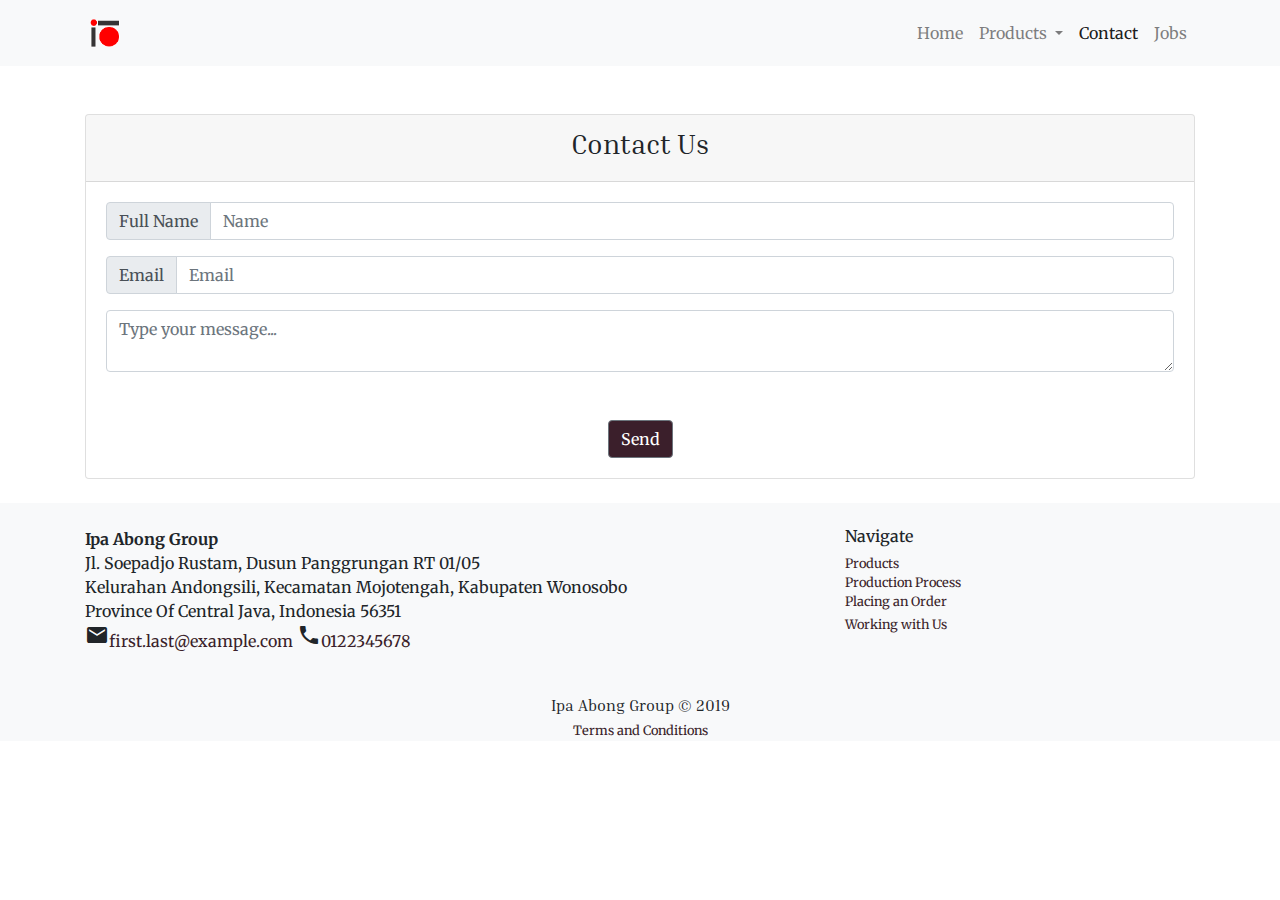
<file: contact.html>
<!DOCTYPE html>
<html lang="en">
  <head>
    <title> Ipa Abong Group </title>
    <meta charset="utf-8">
    <meta http-equiv="X-UA-Compatible" content="IE=edge">
    <meta name="viewport" content="width=device-width, initial-scale=1">
    <link rel="stylesheet" href="https://stackpath.bootstrapcdn.com/bootstrap/4.4.1/css/bootstrap.min.css" integrity="sha384-Vkoo8x4CGsO3+Hhxv8T/Q5PaXtkKtu6ug5TOeNV6gBiFeWPGFN9MuhOf23Q9Ifjh" crossorigin="anonymous">
    <link href="./style.css" type="text/css" rel="stylesheet">
    <link href="https://fonts.googleapis.com/css?family=Inria+Serif|Merriweather&display=swap" rel="stylesheet">
    <link href="https://fonts.googleapis.com/icon?family=Material+Icons" rel="stylesheet">


  </head>
  <body>

    <nav class="navbar navbar-expand-lg navbar-light bg-light">
      <div class="container">
      <a class="navbar-brand" href="./index.html"><img src="./logo.png" height="40" weight="40">
        </a>
      <button class="navbar-toggler" type="button" data-toggle="collapse" data-target="#navbarSupportedContent" aria-controls="navbarSupportedContent" aria-expanded="false" aria-label="Toggle navigation">
        <span class="navbar-toggler-icon"></span>
      </button>
      <div class d-flex flex-row-reverse>
      <div class="collapse navbar-collapse" id="navbarSupportedContent">
        <ul class="navbar-nav mr-auto">
          <li class="nav-item">
            <a class="nav-link" href="./index.html">Home</a>
          </li>

          <li class="nav-item dropdown">
            <a class="nav-link dropdown-toggle" href="#" id="navbarDropdown" role="button" data-toggle="dropdown" aria-haspopup="true" aria-expanded="false">
              Products
            </a>
            <div class="dropdown-menu bg-light" aria-labelledby="navbarDropdown">
              <a class="dropdown-item text-muted" href="products.html"> Product List </a>
              <a class="dropdown-item text-muted" href="./order.html"> Placing an order </a>
              <div class="dropdown-divider"></div>
              <a class="dropdown-item text-muted" href="factory.html"> Production Process </a></div>
          </li>
          <li class="nav-item active">
            <a class="nav-link" href="./contact.html">Contact<span class="sr-only">(current)</span></a>
          </li>
          <li class="nav-item">
            <a class="nav-link" href="./jobs.html">Jobs</a>
          </li>
        </ul>

      </div></div>
    </div></nav>

<br><br>
<div class="container">
<div class="card text-center">
  <div class="card-header">
    <h3>Contact Us</h3>
  </div>
  <div class="card-body">
    <form action="./success.html" name="contact" method="POST" data-netlify="true">
        <div class="input-group mb-3">
          <div class="input-group-prepend">
            <span class="input-group-text" id="full-name">Full Name</span>
          </div>
          <input type="text" name="query-name" class="form-control" placeholder="Name" aria-label="full-name" aria-describedby="full-name">
        </div>
        <div class="input-group mb-3">
          <div class="input-group-prepend">
            <span class="input-group-text" id="email">Email</span>
          </div>
          <input type="email" name="query_email" class="form-control" placeholder="Email" aria-label="email" aria-describedby="email">
        </div>
    <textarea class="form-control" name="message" id="message" placeholder="Type your message..."></textarea>
    <br><br><button type="submit" class="btn btn-secondary"> Send </button>
    </form>

  </div>
</div>
</div>
<br>
<footer class="bg-light"><br>
  <div class="container">
    <div class="row">
    <div class="col-md-8">
  <address>
    <strong> Ipa Abong Group </strong><br>
    Jl. Soepadjo Rustam, Dusun Panggrungan RT 01/05<br>
Kelurahan Andongsili, Kecamatan Mojotengah, Kabupaten Wonosobo<br>
Province Of Central Java, Indonesia 56351<br>
    <i class="material-icons">email</i><a href="mailto:#">first.last@example.com</a>
    <i class="material-icons">phone</i><a href="tel:#">0122345678</a>
  </address>
</div>

  <div class="col-md-4">
    <h6> Navigate </h6> <small>
      <ul class="list-unstyled">
          <li>
            <a href="./products.html">Products</a>
          </li>
          <li>
            <a href="./factory.html">Production Process</a>
          </li>
          <li>
            <a href="./order.html">Placing an Order</a>
          </li>
          <li>
            <a href="./jobs.html">Working with Us</a></small>
          </li>
        </ul>
    </div>
  </div><br>
  <div class="text-center"> Ipa Abong Group © 2019
  </div>
  <div class="container-xl text-center">
        <a href="./fineprint.html"> <small>Terms and Conditions </small></a>
  </div>
</footer>

      <script src="https://code.jquery.com/jquery-3.4.1.slim.min.js" integrity="sha384-J6qa4849blE2+poT4WnyKhv5vZF5SrPo0iEjwBvKU7imGFAV0wwj1yYfoRSJoZ+n" crossorigin="anonymous"></script>
      <script src="https://cdn.jsdelivr.net/npm/popper.js@1.16.0/dist/umd/popper.min.js" integrity="sha384-Q6E9RHvbIyZFJoft+2mJbHaEWldlvI9IOYy5n3zV9zzTtmI3UksdQRVvoxMfooAo" crossorigin="anonymous"></script>
      <script src="https://stackpath.bootstrapcdn.com/bootstrap/4.4.1/js/bootstrap.min.js" integrity="sha384-wfSDF2E50Y2D1uUdj0O3uMBJnjuUD4Ih7YwaYd1iqfktj0Uod8GCExl3Og8ifwB6" crossorigin="anonymous"></script>
  </body>
</html>
</file>
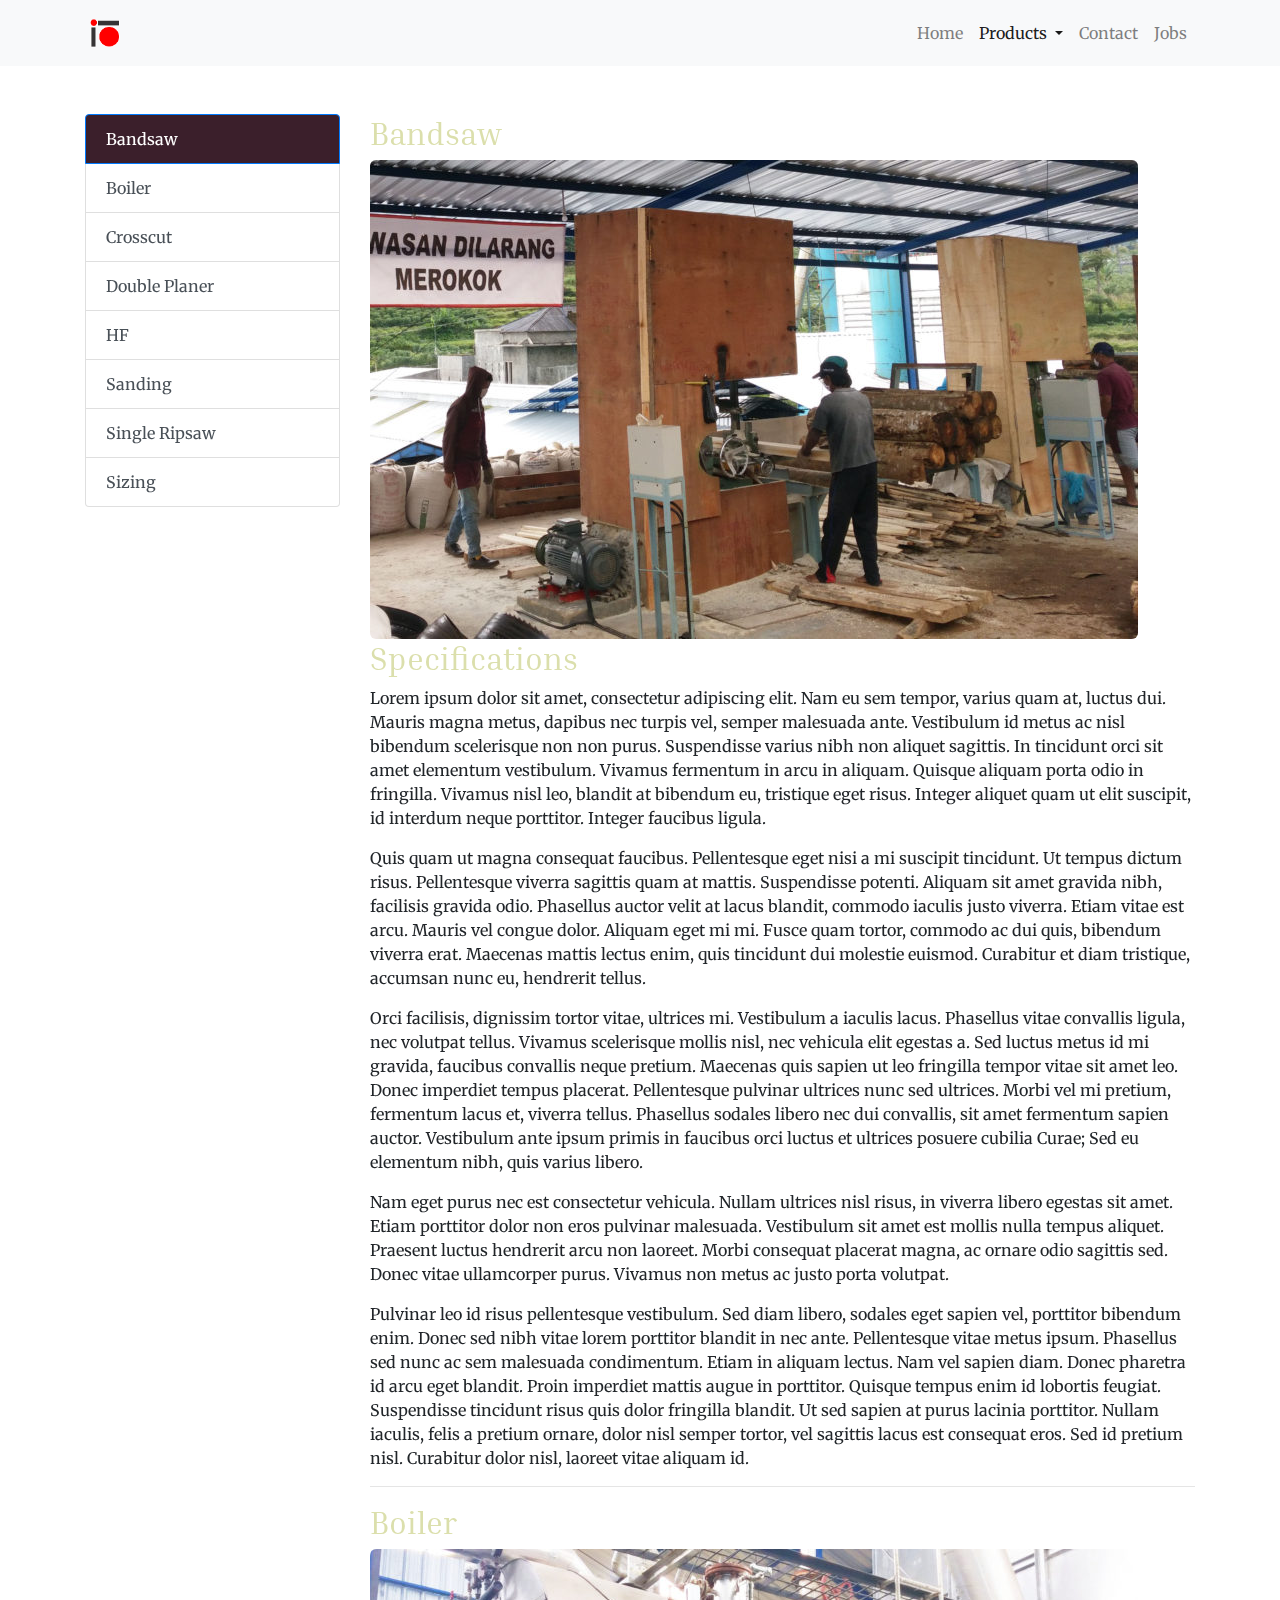
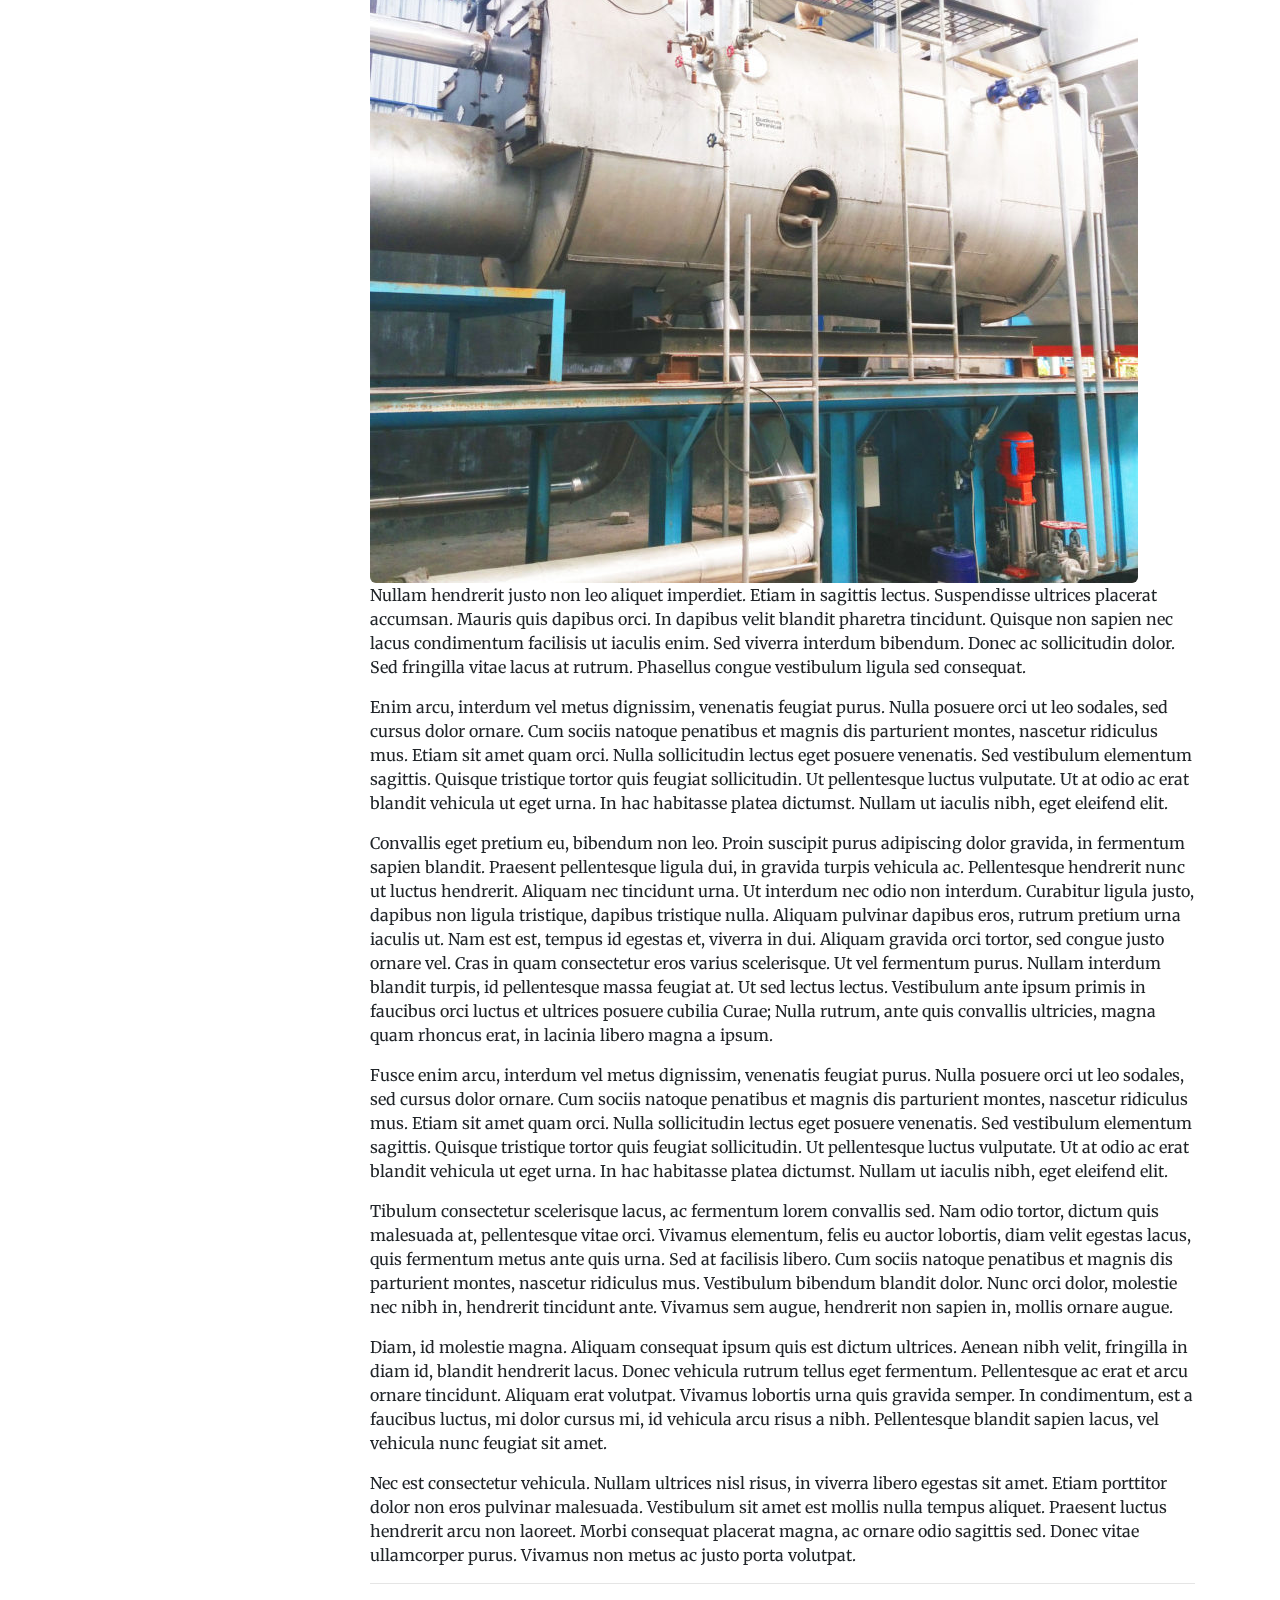
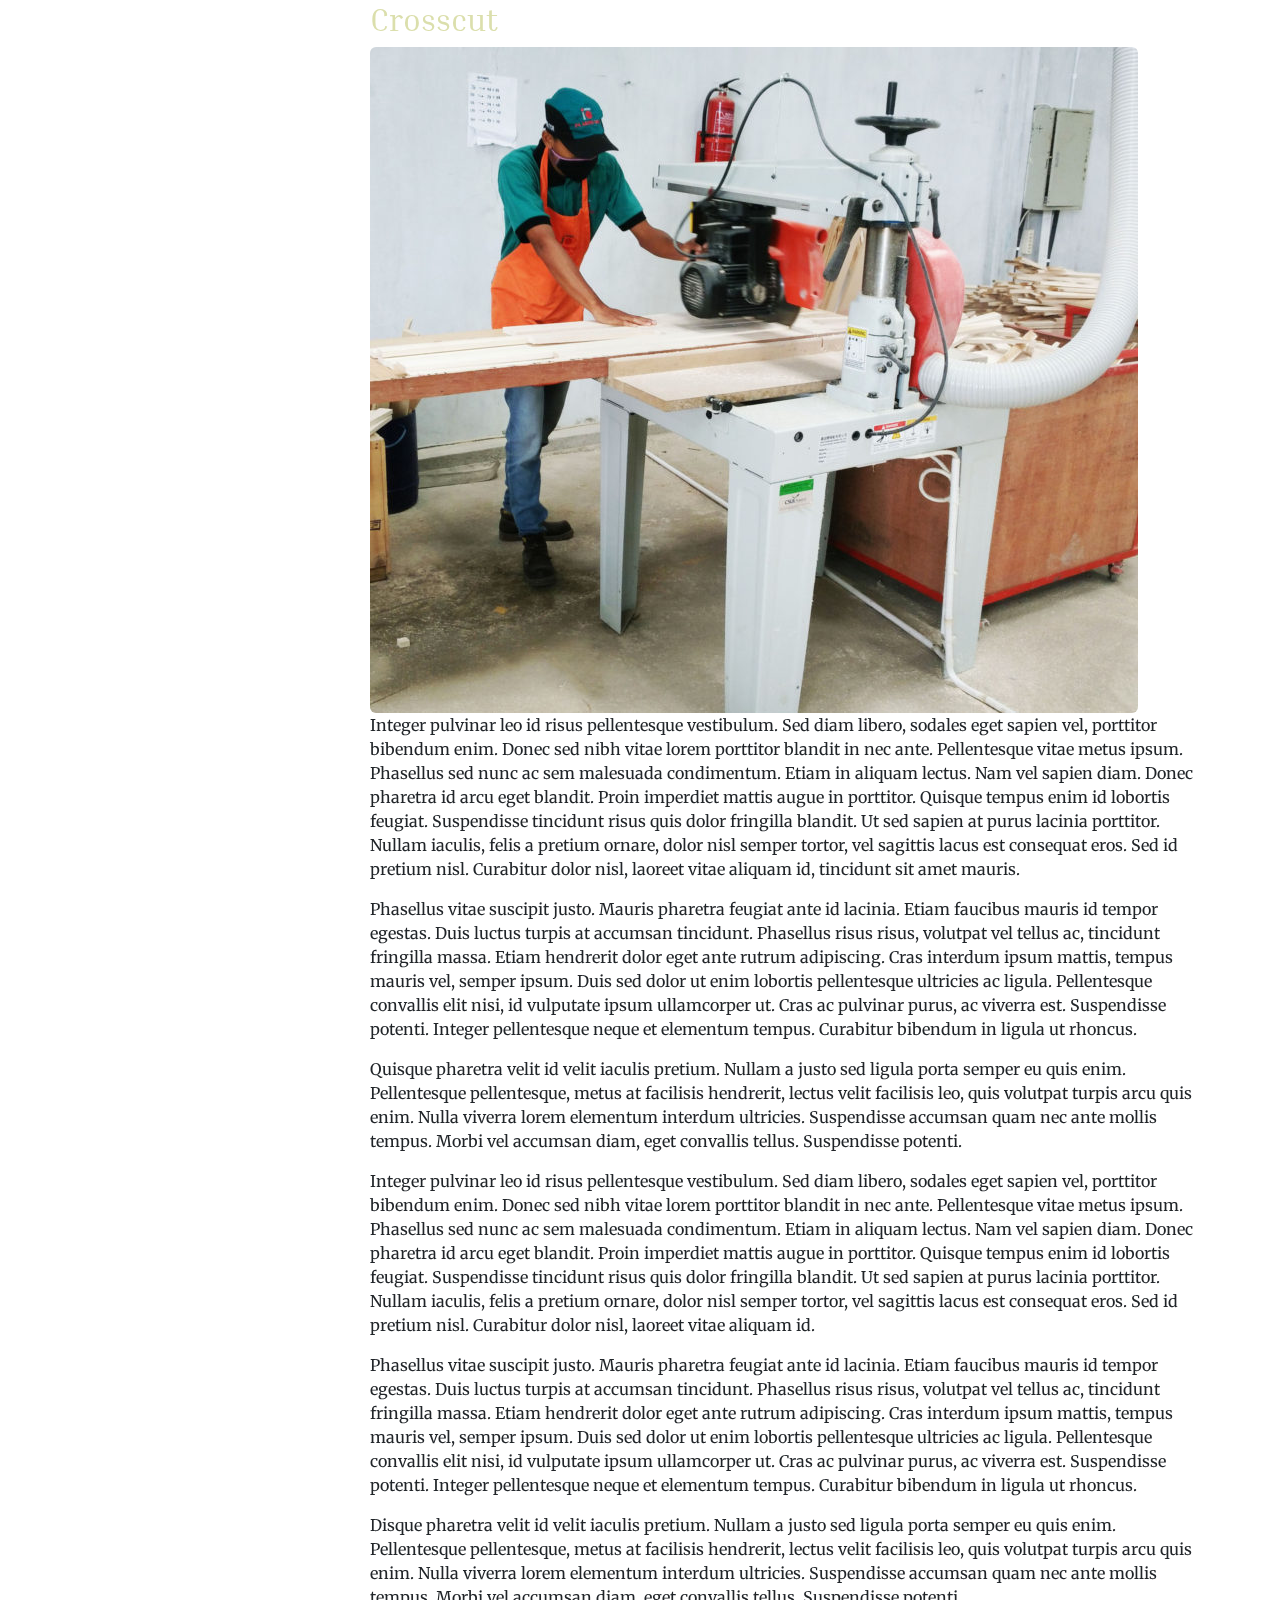
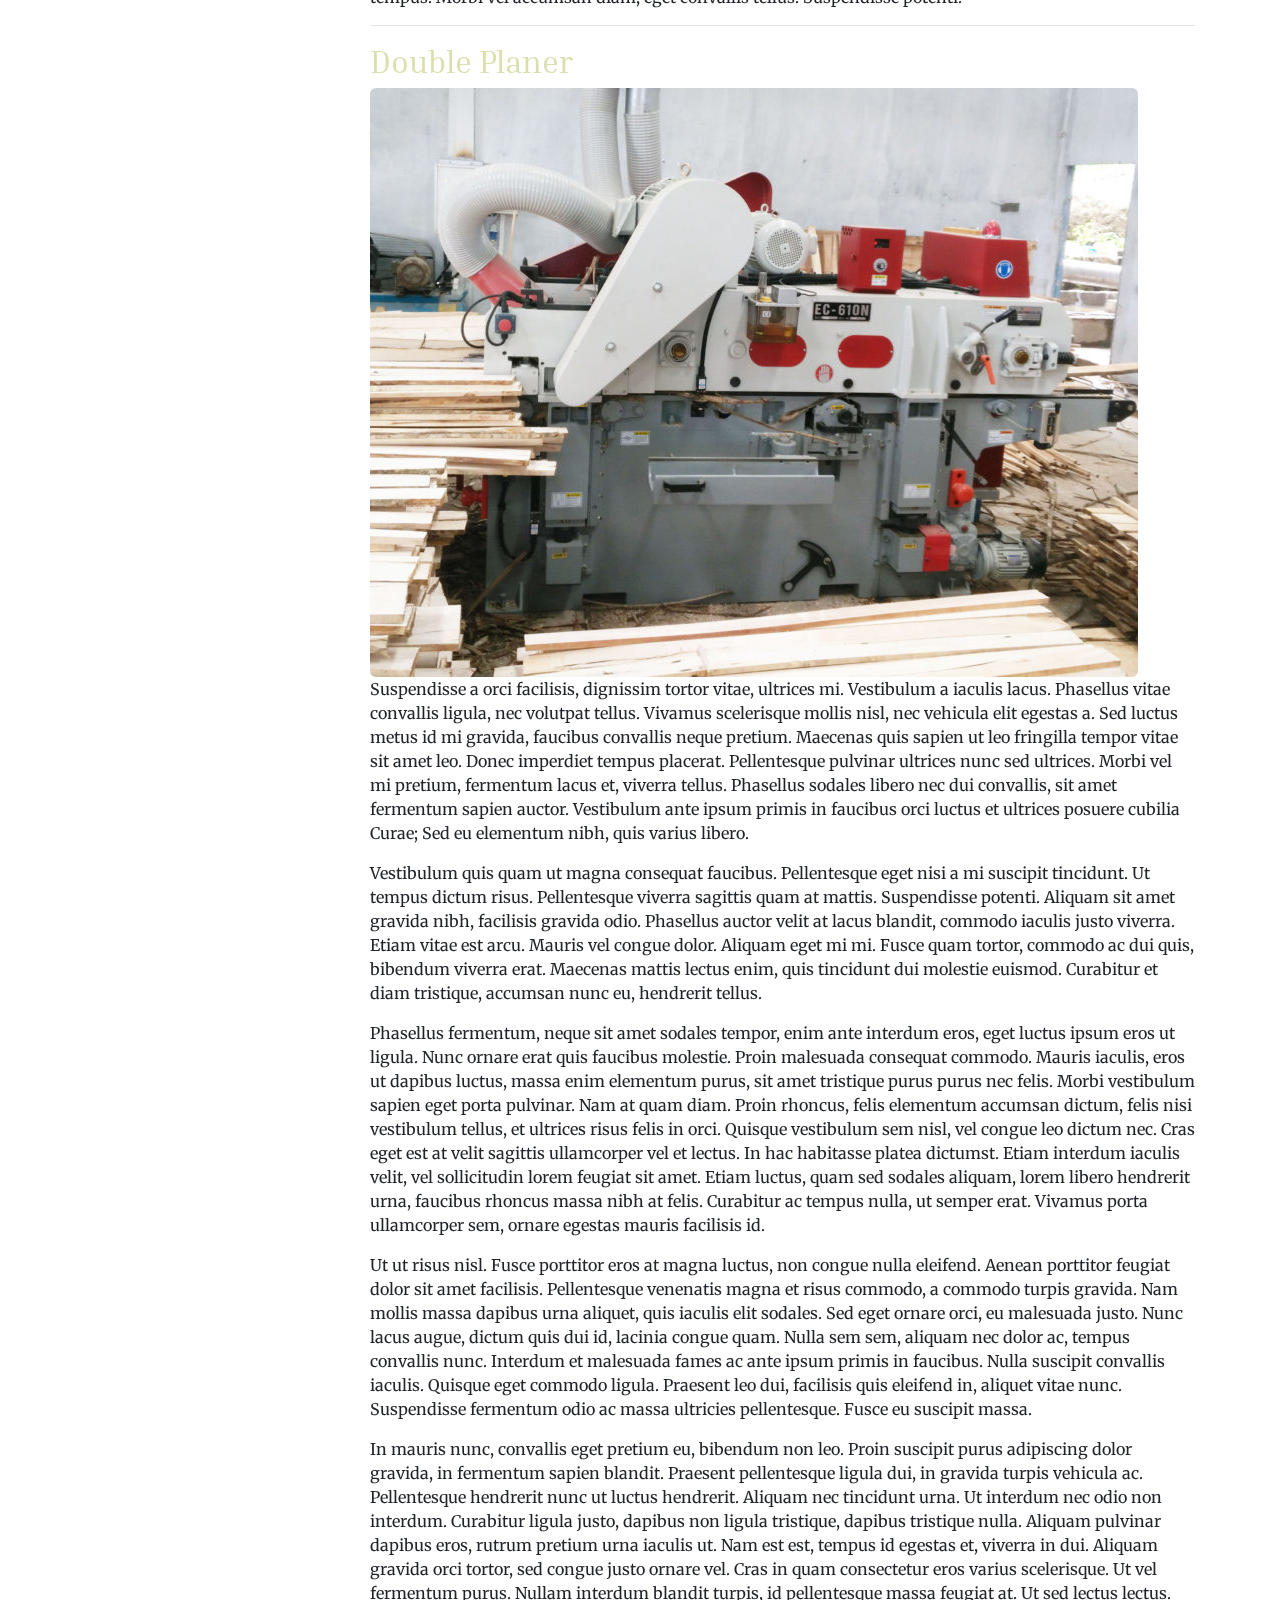
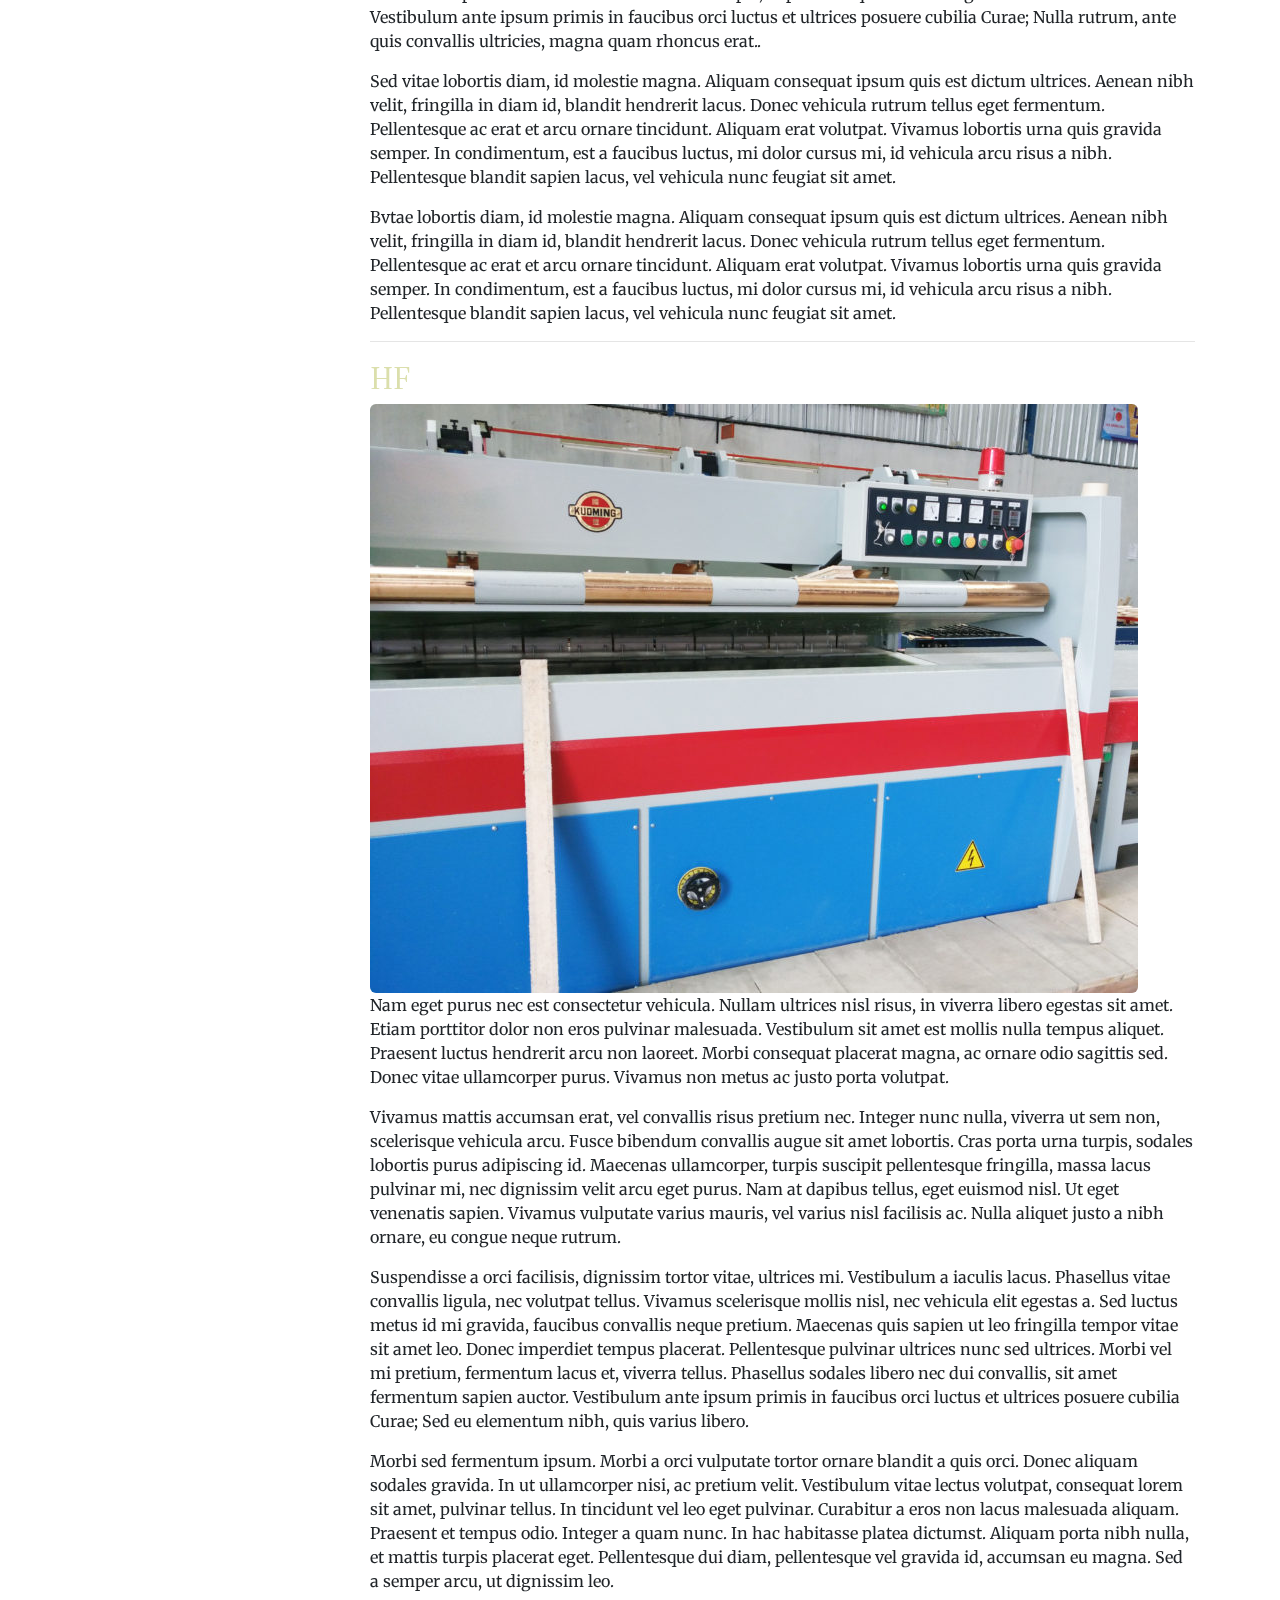
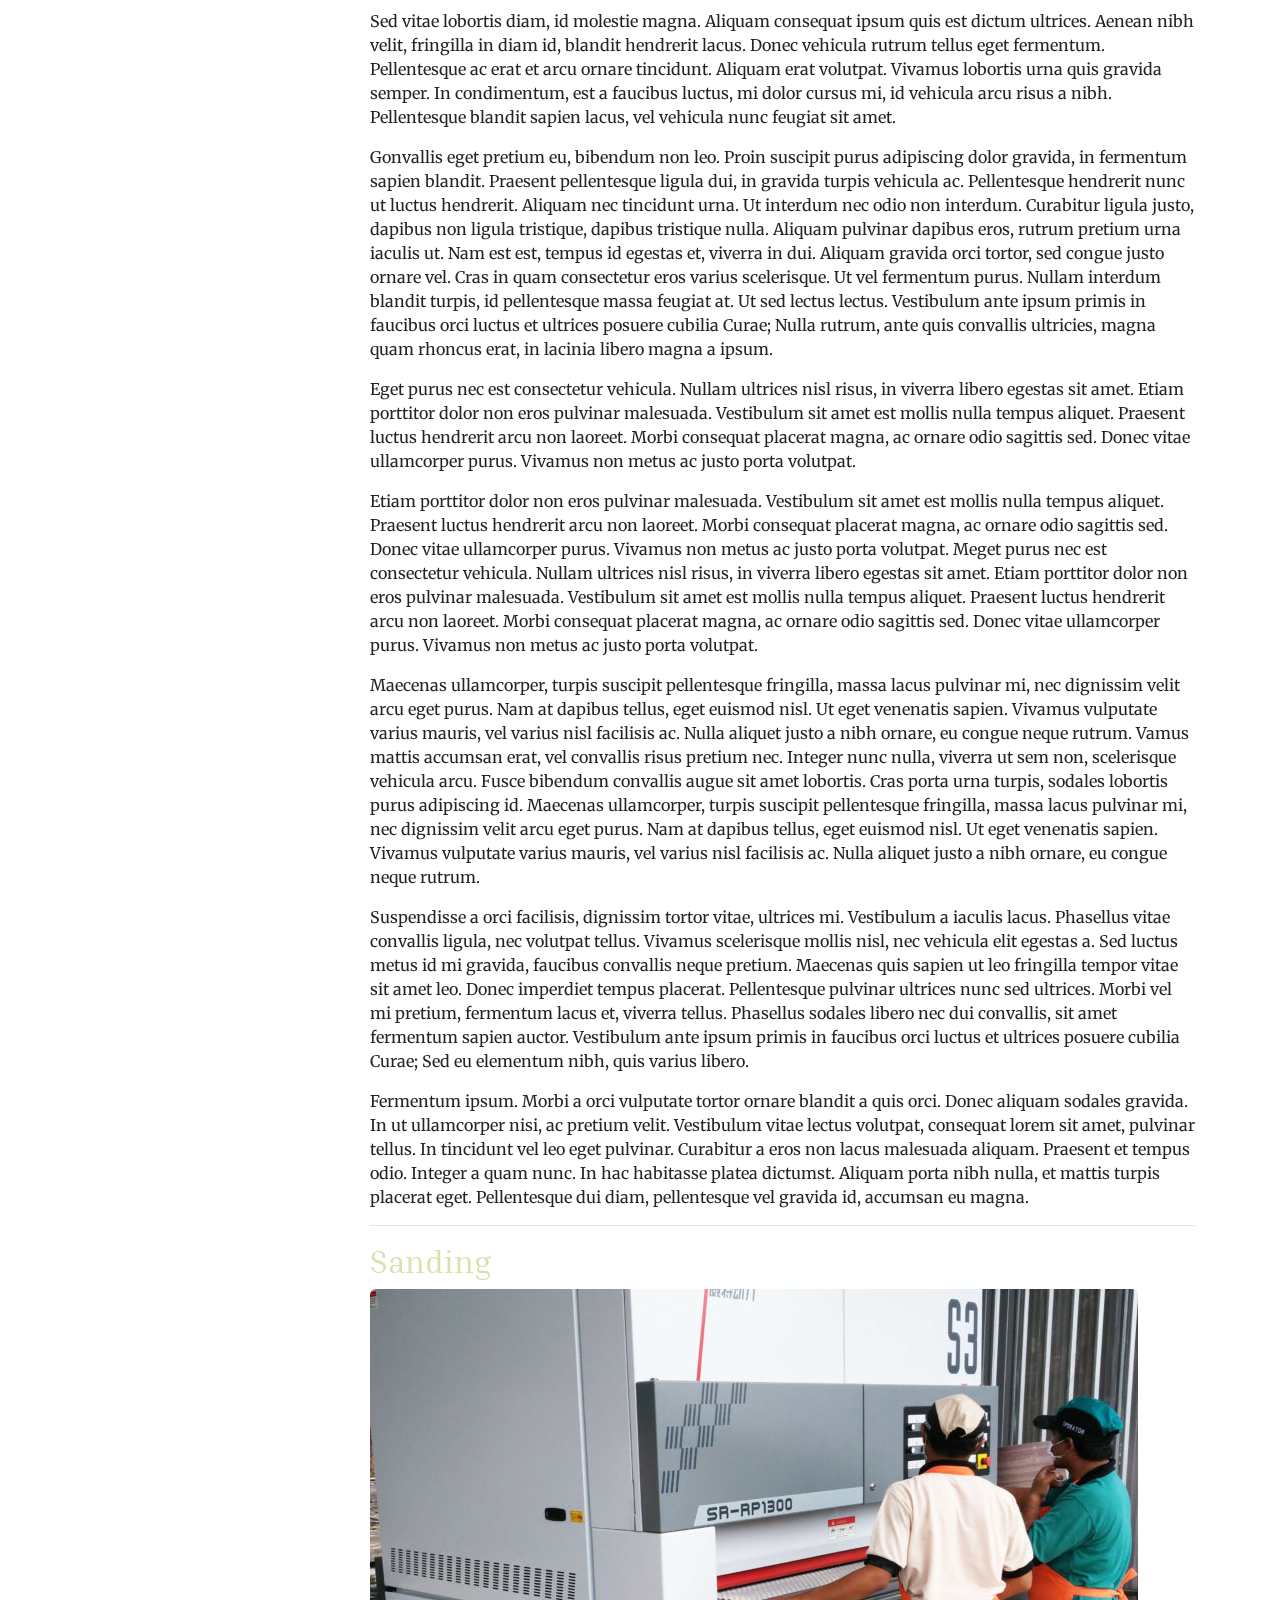
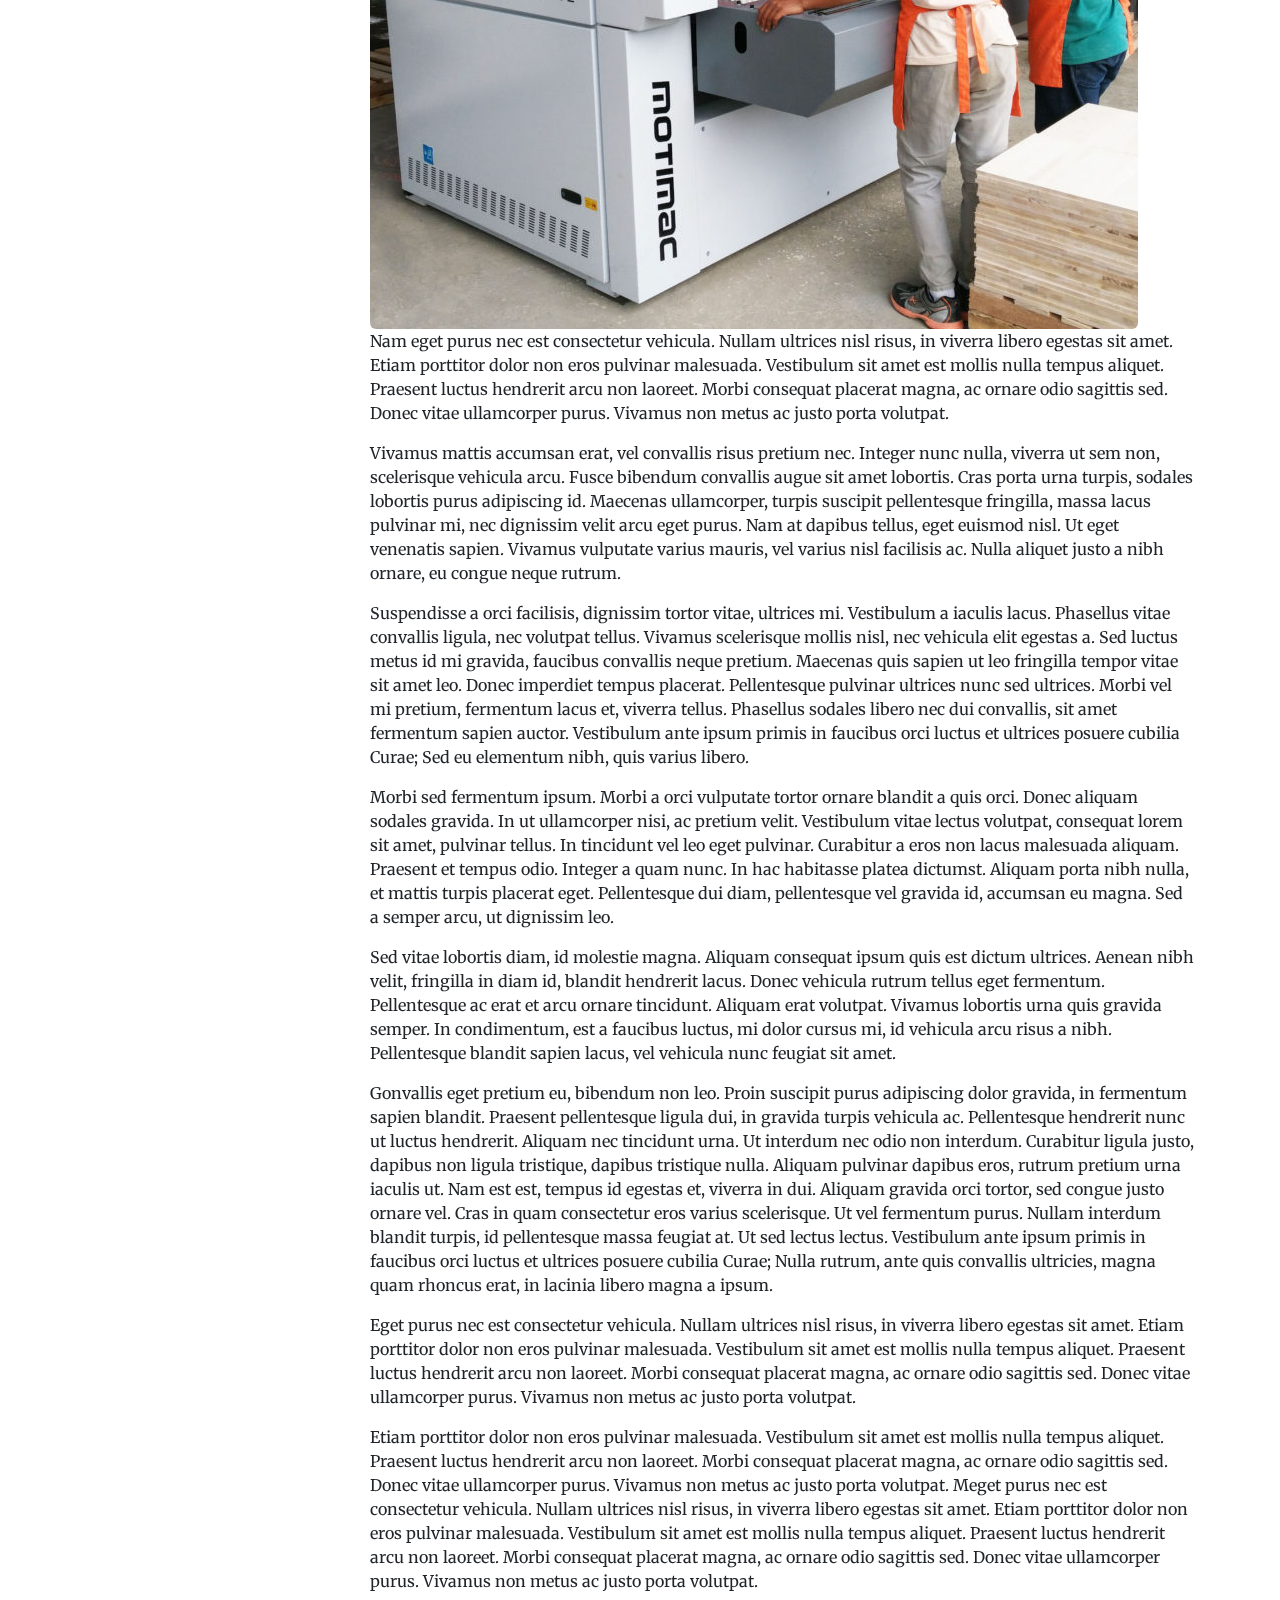
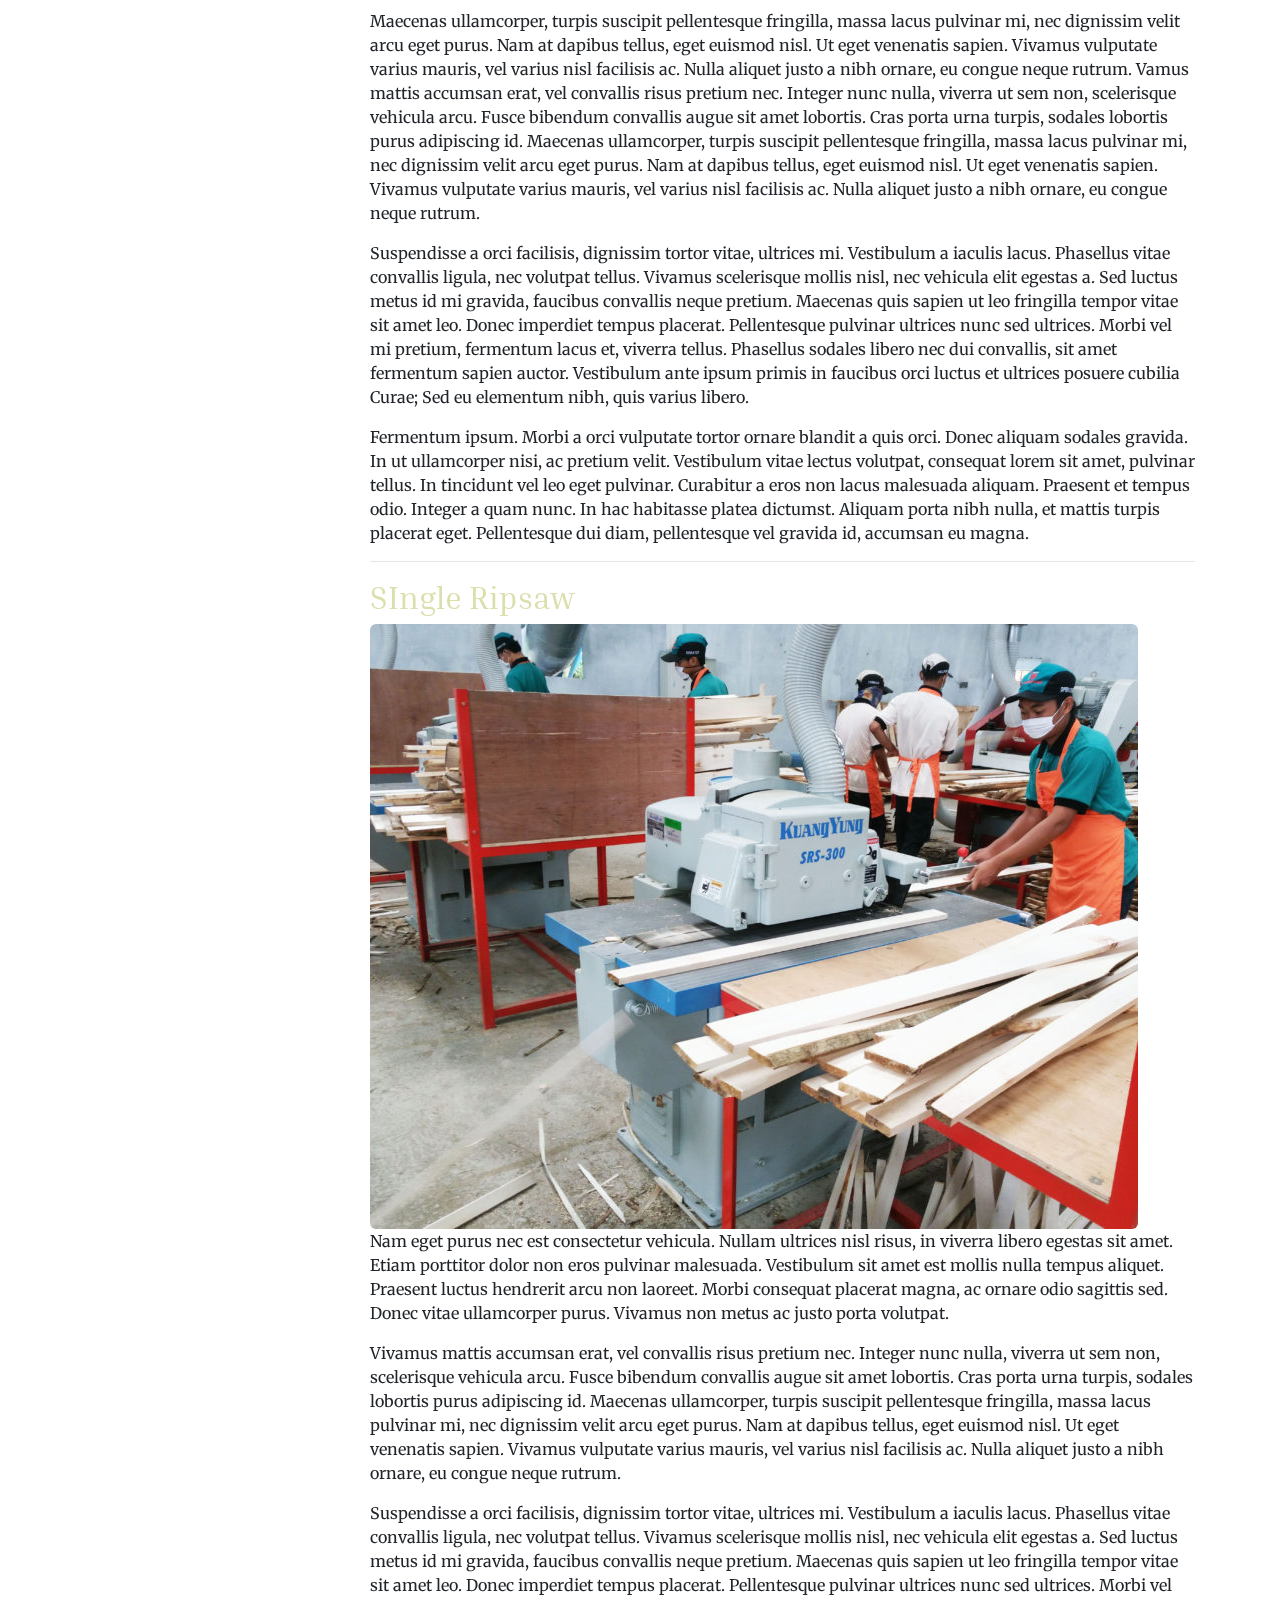
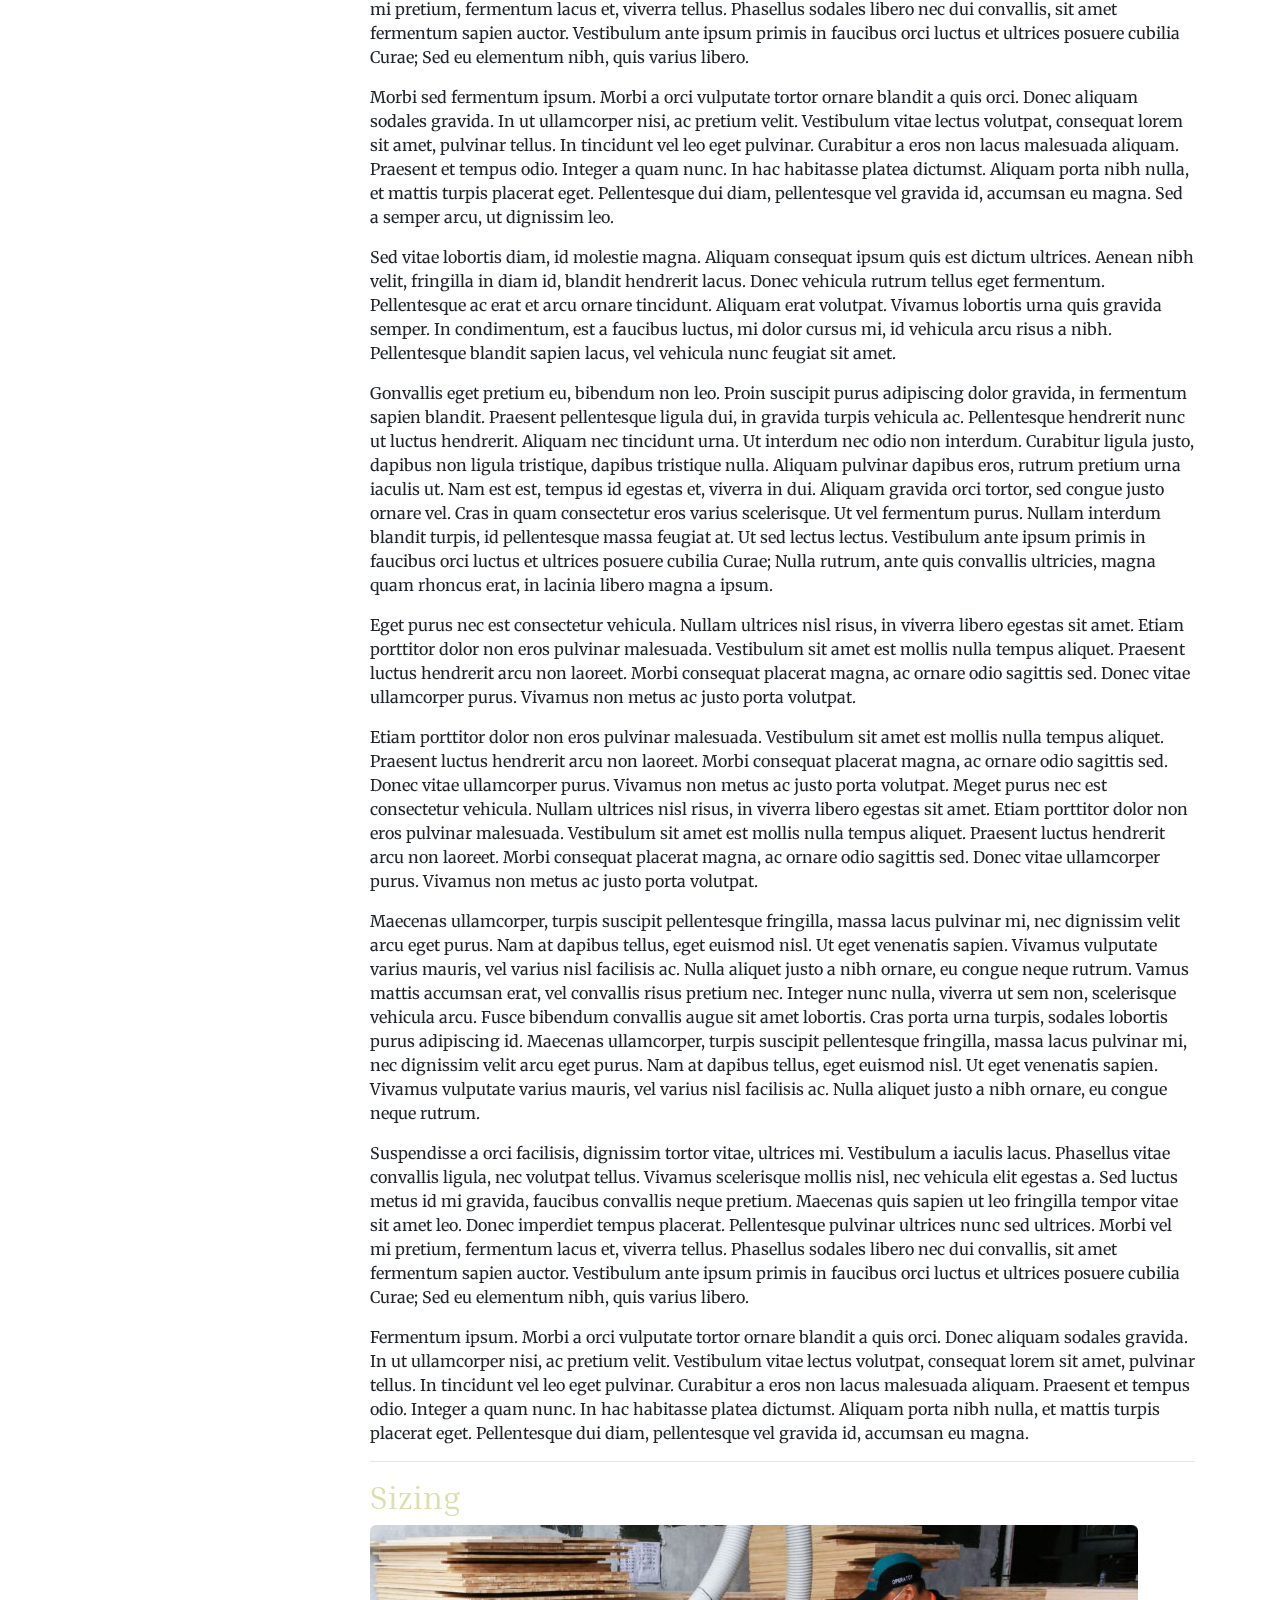
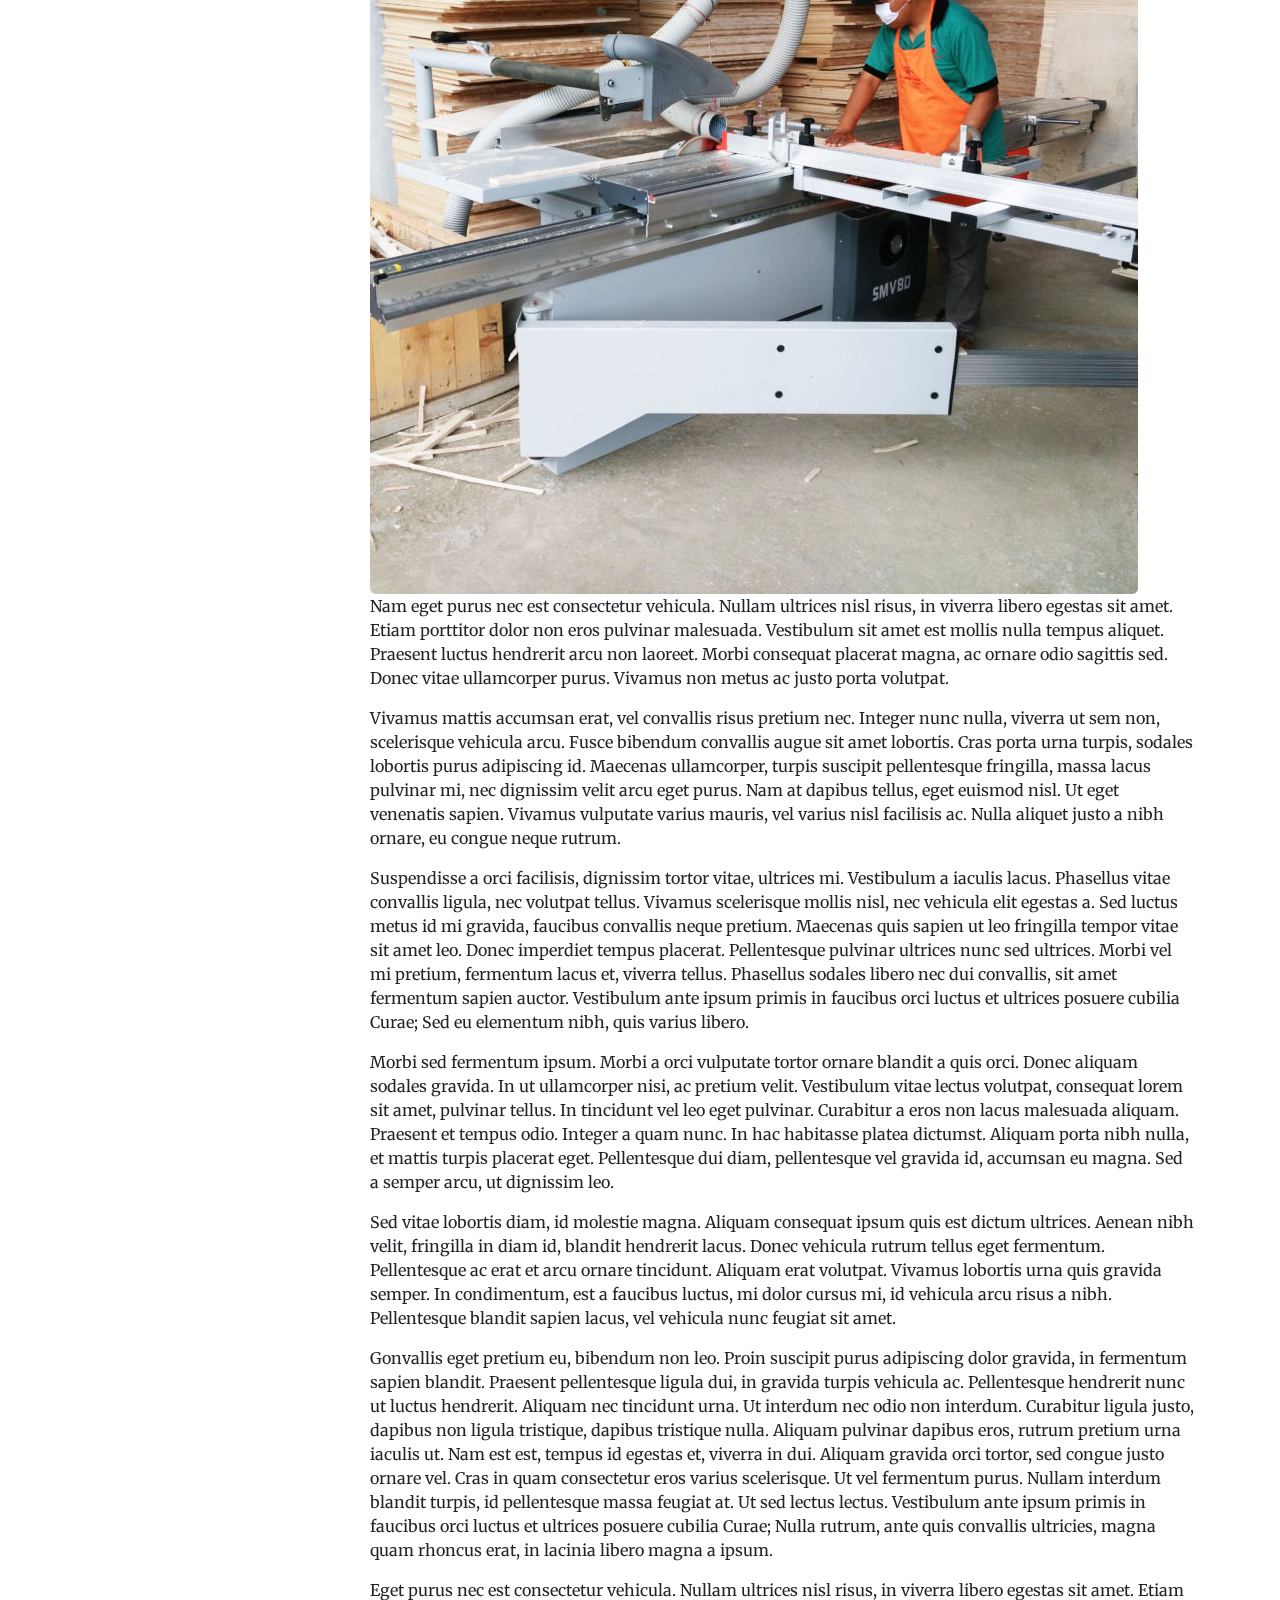
<file: factory.html>
<!DOCTYPE html>
<html lang="en">
  <head>
    <title> Ipa Abong Group </title>
    <meta charset="utf-8">
    <meta http-equiv="X-UA-Compatible" content="IE=edge">
    <meta name="viewport" content="width=device-width, initial-scale=1">
    <link rel="stylesheet" href="https://stackpath.bootstrapcdn.com/bootstrap/4.4.1/css/bootstrap.min.css" integrity="sha384-Vkoo8x4CGsO3+Hhxv8T/Q5PaXtkKtu6ug5TOeNV6gBiFeWPGFN9MuhOf23Q9Ifjh" crossorigin="anonymous">
    <link href="./style.css" type="text/css" rel="stylesheet">
    <link href="https://fonts.googleapis.com/css?family=Inria+Serif|Merriweather&display=swap" rel="stylesheet">
    <link href="https://fonts.googleapis.com/icon?family=Material+Icons" rel="stylesheet">
    <style>
    body{
    	position: relative; /* required */
    }
    .list-group{
        position: sticky; /* Supported in latest version of Chrome, Firefox, Safari, Opera and Edge browsers */
        top: 15px;
    }
    </style>

  </head>
  <body>

    <nav class="navbar navbar-expand-lg navbar-light bg-light">
      <div class="container">
      <a class="navbar-brand" href="./index.html"><img src="./logo.png" height="40" weight="40">
        </a>
      <button class="navbar-toggler" type="button" data-toggle="collapse" data-target="#navbarSupportedContent" aria-controls="navbarSupportedContent" aria-expanded="false" aria-label="Toggle navigation">
        <span class="navbar-toggler-icon"></span>
      </button>
      <div class d-flex flex-row-reverse>
      <div class="collapse navbar-collapse" id="navbarSupportedContent">
        <ul class="navbar-nav mr-auto">
          <li class="nav-item">
            <a class="nav-link" href="./index.html">Home </a>
          </li>

          <li class="nav-item dropdown active">
            <a class="nav-link dropdown-toggle" href="#" id="navbarDropdown" role="button" data-toggle="dropdown" aria-haspopup="true" aria-expanded="false">
              Products <span class="sr-only">(current)</span>
            </a>
            <div class="dropdown-menu bg-light" aria-labelledby="navbarDropdown">
              <a class="dropdown-item text-muted" href="products.html"> Product List </a>
              <a class="dropdown-item text-muted" href="./order.html"> Placing an order </a>
              <div class="dropdown-divider"></div>
              <a class="dropdown-item text-muted" href="factory.html"> Production Process </a>
            </div>
          </li>
          <li class="nav-item">
            <a class="nav-link" href="./contact.html">Contact</a>
          </li>
          <li class="nav-item">
            <a class="nav-link" href="./jobs.html">Jobs</a>
          </li>
        </ul>

      </div></div>
    </div></nav>

<br><br><body data-spy="scroll" data-offset="15" data-target="#myScrollspy">
<div class="container">
    <div class="row">
        <div class="col-sm-3" id="myScrollspy">
            <div class="list-group">
                <a class="list-group-item list-group-item-action active" href="#bandsaw">Bandsaw</a>
                <a class="list-group-item list-group-item-action" href="#boiler">Boiler</a>
                <a class="list-group-item list-group-item-action" href="#crosscut">Crosscut</a>
                <a class="list-group-item list-group-item-action" href="#doubleplaner">Double Planer</a>
                <a class="list-group-item list-group-item-action" href="#hf">HF</a>
                <a class="list-group-item list-group-item-action" href="#sanding">Sanding</a>
                <a class="list-group-item list-group-item-action" href="#singleripsaw">Single Ripsaw</a>
                <a class="list-group-item list-group-item-action" href="#sizing">Sizing</a>


            </div>
        </div>
        <div class="col-sm-9">
			<div id="bandsaw">
				<h2>Bandsaw</h2>
        <img src="./tech/factorybandsaw.jpg">
        <h2> Specifications </h2>
        <p>Lorem ipsum dolor sit amet, consectetur adipiscing elit. Nam eu sem tempor, varius quam at, luctus dui. Mauris magna metus, dapibus nec turpis vel, semper malesuada ante. Vestibulum id metus ac nisl bibendum scelerisque non non purus. Suspendisse varius nibh non aliquet sagittis. In tincidunt orci sit amet elementum vestibulum. Vivamus fermentum in arcu in aliquam. Quisque aliquam porta odio in fringilla. Vivamus nisl leo, blandit at bibendum eu, tristique eget risus. Integer aliquet quam ut elit suscipit, id interdum neque porttitor. Integer faucibus ligula.</p>
                <p>Quis quam ut magna consequat faucibus. Pellentesque eget nisi a mi suscipit tincidunt. Ut tempus dictum risus. Pellentesque viverra sagittis quam at mattis. Suspendisse potenti. Aliquam sit amet gravida nibh, facilisis gravida odio. Phasellus auctor velit at lacus blandit, commodo iaculis justo viverra. Etiam vitae est arcu. Mauris vel congue dolor. Aliquam eget mi mi. Fusce quam tortor, commodo ac dui quis, bibendum viverra erat. Maecenas mattis lectus enim, quis tincidunt dui molestie euismod. Curabitur et diam tristique, accumsan nunc eu, hendrerit tellus.</p>
                 <p>Orci facilisis, dignissim tortor vitae, ultrices mi. Vestibulum a iaculis lacus. Phasellus vitae convallis ligula, nec volutpat tellus. Vivamus scelerisque mollis nisl, nec vehicula elit egestas a. Sed luctus metus id mi gravida, faucibus convallis neque pretium. Maecenas quis sapien ut leo fringilla tempor vitae sit amet leo. Donec imperdiet tempus placerat. Pellentesque pulvinar ultrices nunc sed ultrices. Morbi vel mi pretium, fermentum lacus et, viverra tellus. Phasellus sodales libero nec dui convallis, sit amet fermentum sapien auctor. Vestibulum ante ipsum primis in faucibus orci luctus et ultrices posuere cubilia Curae; Sed eu elementum nibh, quis varius libero.</p>
                <p>Nam eget purus nec est consectetur vehicula. Nullam ultrices nisl risus, in viverra libero egestas sit amet. Etiam porttitor dolor non eros pulvinar malesuada. Vestibulum sit amet est mollis nulla tempus aliquet. Praesent luctus hendrerit arcu non laoreet. Morbi consequat placerat magna, ac ornare odio sagittis sed. Donec vitae ullamcorper purus. Vivamus non metus ac justo porta volutpat.</p>
                <p>Pulvinar leo id risus pellentesque vestibulum. Sed diam libero, sodales eget sapien vel, porttitor bibendum enim. Donec sed nibh vitae lorem porttitor blandit in nec ante. Pellentesque vitae metus ipsum. Phasellus sed nunc ac sem malesuada condimentum. Etiam in aliquam lectus. Nam vel sapien diam. Donec pharetra id arcu eget blandit. Proin imperdiet mattis augue in porttitor. Quisque tempus enim id lobortis feugiat. Suspendisse tincidunt risus quis dolor fringilla blandit. Ut sed sapien at purus lacinia porttitor. Nullam iaculis, felis a pretium ornare, dolor nisl semper tortor, vel sagittis lacus est consequat eros. Sed id pretium nisl. Curabitur dolor nisl, laoreet vitae aliquam id.</p>
            </div>
			<hr>
			<div id="boiler">
				<h2>Boiler</h2>
        <img src="./tech/factoryboiler.jpg">
				<p>Nullam hendrerit justo non leo aliquet imperdiet. Etiam in sagittis lectus. Suspendisse ultrices placerat accumsan. Mauris quis dapibus orci. In dapibus velit blandit pharetra tincidunt. Quisque non sapien nec lacus condimentum facilisis ut iaculis enim. Sed viverra interdum bibendum. Donec ac sollicitudin dolor. Sed fringilla vitae lacus at rutrum. Phasellus congue vestibulum ligula sed consequat.</p>
                <p>Enim arcu, interdum vel metus dignissim, venenatis feugiat purus. Nulla posuere orci ut leo sodales, sed cursus dolor ornare. Cum sociis natoque penatibus et magnis dis parturient montes, nascetur ridiculus mus. Etiam sit amet quam orci. Nulla sollicitudin lectus eget posuere venenatis. Sed vestibulum elementum sagittis. Quisque tristique tortor quis feugiat sollicitudin. Ut pellentesque luctus vulputate. Ut at odio ac erat blandit vehicula ut eget urna. In hac habitasse platea dictumst. Nullam ut iaculis nibh, eget eleifend elit.</p>
                <p>Convallis eget pretium eu, bibendum non leo. Proin suscipit purus adipiscing dolor gravida, in fermentum sapien blandit. Praesent pellentesque ligula dui, in gravida turpis vehicula ac. Pellentesque hendrerit nunc ut luctus hendrerit. Aliquam nec tincidunt urna. Ut interdum nec odio non interdum. Curabitur ligula justo, dapibus non ligula tristique, dapibus tristique nulla. Aliquam pulvinar dapibus eros, rutrum pretium urna iaculis ut. Nam est est, tempus id egestas et, viverra in dui. Aliquam gravida orci tortor, sed congue justo ornare vel. Cras in quam consectetur eros varius scelerisque. Ut vel fermentum purus. Nullam interdum blandit turpis, id pellentesque massa feugiat at. Ut sed lectus lectus. Vestibulum ante ipsum primis in faucibus orci luctus et ultrices posuere cubilia Curae; Nulla rutrum, ante quis convallis ultricies, magna quam rhoncus erat, in lacinia libero magna a ipsum.</p>
                <p>Fusce enim arcu, interdum vel metus dignissim, venenatis feugiat purus. Nulla posuere orci ut leo sodales, sed cursus dolor ornare. Cum sociis natoque penatibus et magnis dis parturient montes, nascetur ridiculus mus. Etiam sit amet quam orci. Nulla sollicitudin lectus eget posuere venenatis. Sed vestibulum elementum sagittis. Quisque tristique tortor quis feugiat sollicitudin. Ut pellentesque luctus vulputate. Ut at odio ac erat blandit vehicula ut eget urna. In hac habitasse platea dictumst. Nullam ut iaculis nibh, eget eleifend elit.</p>
                <p>Tibulum consectetur scelerisque lacus, ac fermentum lorem convallis sed. Nam odio tortor, dictum quis malesuada at, pellentesque vitae orci. Vivamus elementum, felis eu auctor lobortis, diam velit egestas lacus, quis fermentum metus ante quis urna. Sed at facilisis libero. Cum sociis natoque penatibus et magnis dis parturient montes, nascetur ridiculus mus. Vestibulum bibendum blandit dolor. Nunc orci dolor, molestie nec nibh in, hendrerit tincidunt ante. Vivamus sem augue, hendrerit non sapien in, mollis ornare augue.</p>
                <p>Diam, id molestie magna. Aliquam consequat ipsum quis est dictum ultrices. Aenean nibh velit, fringilla in diam id, blandit hendrerit lacus. Donec vehicula rutrum tellus eget fermentum. Pellentesque ac erat et arcu ornare tincidunt. Aliquam erat volutpat. Vivamus lobortis urna quis gravida semper. In condimentum, est a faucibus luctus, mi dolor cursus mi, id vehicula arcu risus a nibh. Pellentesque blandit sapien lacus, vel vehicula nunc feugiat sit amet.</p>
                <p>Nec est consectetur vehicula. Nullam ultrices nisl risus, in viverra libero egestas sit amet. Etiam porttitor dolor non eros pulvinar malesuada. Vestibulum sit amet est mollis nulla tempus aliquet. Praesent luctus hendrerit arcu non laoreet. Morbi consequat placerat magna, ac ornare odio sagittis sed. Donec vitae ullamcorper purus. Vivamus non metus ac justo porta volutpat.</p>
            </div>
			<hr>
			<div id="crosscut">
				<h2>Crosscut</h2>
        <img src="./tech/factorycrosscut.jpg">
				<p>Integer pulvinar leo id risus pellentesque vestibulum. Sed diam libero, sodales eget sapien vel, porttitor bibendum enim. Donec sed nibh vitae lorem porttitor blandit in nec ante. Pellentesque vitae metus ipsum. Phasellus sed nunc ac sem malesuada condimentum. Etiam in aliquam lectus. Nam vel sapien diam. Donec pharetra id arcu eget blandit. Proin imperdiet mattis augue in porttitor. Quisque tempus enim id lobortis feugiat. Suspendisse tincidunt risus quis dolor fringilla blandit. Ut sed sapien at purus lacinia porttitor. Nullam iaculis, felis a pretium ornare, dolor nisl semper tortor, vel sagittis lacus est consequat eros. Sed id pretium nisl. Curabitur dolor nisl, laoreet vitae aliquam id, tincidunt sit amet mauris.</p>
				<p>Phasellus vitae suscipit justo. Mauris pharetra feugiat ante id lacinia. Etiam faucibus mauris id tempor egestas. Duis luctus turpis at accumsan tincidunt. Phasellus risus risus, volutpat vel tellus ac, tincidunt fringilla massa. Etiam hendrerit dolor eget ante rutrum adipiscing. Cras interdum ipsum mattis, tempus mauris vel, semper ipsum. Duis sed dolor ut enim lobortis pellentesque ultricies ac ligula. Pellentesque convallis elit nisi, id vulputate ipsum ullamcorper ut. Cras ac pulvinar purus, ac viverra est. Suspendisse potenti. Integer pellentesque neque et elementum tempus. Curabitur bibendum in ligula ut rhoncus.</p>
				<p>Quisque pharetra velit id velit iaculis pretium. Nullam a justo sed ligula porta semper eu quis enim. Pellentesque pellentesque, metus at facilisis hendrerit, lectus velit facilisis leo, quis volutpat turpis arcu quis enim. Nulla viverra lorem elementum interdum ultricies. Suspendisse accumsan quam nec ante mollis tempus. Morbi vel accumsan diam, eget convallis tellus. Suspendisse potenti.</p>
                <p>Integer pulvinar leo id risus pellentesque vestibulum. Sed diam libero, sodales eget sapien vel, porttitor bibendum enim. Donec sed nibh vitae lorem porttitor blandit in nec ante. Pellentesque vitae metus ipsum. Phasellus sed nunc ac sem malesuada condimentum. Etiam in aliquam lectus. Nam vel sapien diam. Donec pharetra id arcu eget blandit. Proin imperdiet mattis augue in porttitor. Quisque tempus enim id lobortis feugiat. Suspendisse tincidunt risus quis dolor fringilla blandit. Ut sed sapien at purus lacinia porttitor. Nullam iaculis, felis a pretium ornare, dolor nisl semper tortor, vel sagittis lacus est consequat eros. Sed id pretium nisl. Curabitur dolor nisl, laoreet vitae aliquam id.</p>
                <p>Phasellus vitae suscipit justo. Mauris pharetra feugiat ante id lacinia. Etiam faucibus mauris id tempor egestas. Duis luctus turpis at accumsan tincidunt. Phasellus risus risus, volutpat vel tellus ac, tincidunt fringilla massa. Etiam hendrerit dolor eget ante rutrum adipiscing. Cras interdum ipsum mattis, tempus mauris vel, semper ipsum. Duis sed dolor ut enim lobortis pellentesque ultricies ac ligula. Pellentesque convallis elit nisi, id vulputate ipsum ullamcorper ut. Cras ac pulvinar purus, ac viverra est. Suspendisse potenti. Integer pellentesque neque et elementum tempus. Curabitur bibendum in ligula ut rhoncus.</p>
                <p>Disque pharetra velit id velit iaculis pretium. Nullam a justo sed ligula porta semper eu quis enim. Pellentesque pellentesque, metus at facilisis hendrerit, lectus velit facilisis leo, quis volutpat turpis arcu quis enim. Nulla viverra lorem elementum interdum ultricies. Suspendisse accumsan quam nec ante mollis tempus. Morbi vel accumsan diam, eget convallis tellus. Suspendisse potenti.</p>
            </div>
			<hr>
			<div id="doubleplaner">
				<h2>Double Planer</h2>
        <img src="./tech/factorydoubleplaner.jpg">
				<p>Suspendisse a orci facilisis, dignissim tortor vitae, ultrices mi. Vestibulum a iaculis lacus. Phasellus vitae convallis ligula, nec volutpat tellus. Vivamus scelerisque mollis nisl, nec vehicula elit egestas a. Sed luctus metus id mi gravida, faucibus convallis neque pretium. Maecenas quis sapien ut leo fringilla tempor vitae sit amet leo. Donec imperdiet tempus placerat. Pellentesque pulvinar ultrices nunc sed ultrices. Morbi vel mi pretium, fermentum lacus et, viverra tellus. Phasellus sodales libero nec dui convallis, sit amet fermentum sapien auctor. Vestibulum ante ipsum primis in faucibus orci luctus et ultrices posuere cubilia Curae; Sed eu elementum nibh, quis varius libero.</p>
				<p>Vestibulum quis quam ut magna consequat faucibus. Pellentesque eget nisi a mi suscipit tincidunt. Ut tempus dictum risus. Pellentesque viverra sagittis quam at mattis. Suspendisse potenti. Aliquam sit amet gravida nibh, facilisis gravida odio. Phasellus auctor velit at lacus blandit, commodo iaculis justo viverra. Etiam vitae est arcu. Mauris vel congue dolor. Aliquam eget mi mi. Fusce quam tortor, commodo ac dui quis, bibendum viverra erat. Maecenas mattis lectus enim, quis tincidunt dui molestie euismod. Curabitur et diam tristique, accumsan nunc eu, hendrerit tellus.</p>
				<p>Phasellus fermentum, neque sit amet sodales tempor, enim ante interdum eros, eget luctus ipsum eros ut ligula. Nunc ornare erat quis faucibus molestie. Proin malesuada consequat commodo. Mauris iaculis, eros ut dapibus luctus, massa enim elementum purus, sit amet tristique purus purus nec felis. Morbi vestibulum sapien eget porta pulvinar. Nam at quam diam. Proin rhoncus, felis elementum accumsan dictum, felis nisi vestibulum tellus, et ultrices risus felis in orci. Quisque vestibulum sem nisl, vel congue leo dictum nec. Cras eget est at velit sagittis ullamcorper vel et lectus. In hac habitasse platea dictumst. Etiam interdum iaculis velit, vel sollicitudin lorem feugiat sit amet. Etiam luctus, quam sed sodales aliquam, lorem libero hendrerit urna, faucibus rhoncus massa nibh at felis. Curabitur ac tempus nulla, ut semper erat. Vivamus porta ullamcorper sem, ornare egestas mauris facilisis id.</p>
				<p>Ut ut risus nisl. Fusce porttitor eros at magna luctus, non congue nulla eleifend. Aenean porttitor feugiat dolor sit amet facilisis. Pellentesque venenatis magna et risus commodo, a commodo turpis gravida. Nam mollis massa dapibus urna aliquet, quis iaculis elit sodales. Sed eget ornare orci, eu malesuada justo. Nunc lacus augue, dictum quis dui id, lacinia congue quam. Nulla sem sem, aliquam nec dolor ac, tempus convallis nunc. Interdum et malesuada fames ac ante ipsum primis in faucibus. Nulla suscipit convallis iaculis. Quisque eget commodo ligula. Praesent leo dui, facilisis quis eleifend in, aliquet vitae nunc. Suspendisse fermentum odio ac massa ultricies pellentesque. Fusce eu suscipit massa.</p>
                <p>In mauris nunc, convallis eget pretium eu, bibendum non leo. Proin suscipit purus adipiscing dolor gravida, in fermentum sapien blandit. Praesent pellentesque ligula dui, in gravida turpis vehicula ac. Pellentesque hendrerit nunc ut luctus hendrerit. Aliquam nec tincidunt urna. Ut interdum nec odio non interdum. Curabitur ligula justo, dapibus non ligula tristique, dapibus tristique nulla. Aliquam pulvinar dapibus eros, rutrum pretium urna iaculis ut. Nam est est, tempus id egestas et, viverra in dui. Aliquam gravida orci tortor, sed congue justo ornare vel. Cras in quam consectetur eros varius scelerisque. Ut vel fermentum purus. Nullam interdum blandit turpis, id pellentesque massa feugiat at. Ut sed lectus lectus. Vestibulum ante ipsum primis in faucibus orci luctus et ultrices posuere cubilia Curae; Nulla rutrum, ante quis convallis ultricies, magna quam rhoncus erat..</p>
                <p>Sed vitae lobortis diam, id molestie magna. Aliquam consequat ipsum quis est dictum ultrices. Aenean nibh velit, fringilla in diam id, blandit hendrerit lacus. Donec vehicula rutrum tellus eget fermentum. Pellentesque ac erat et arcu ornare tincidunt. Aliquam erat volutpat. Vivamus lobortis urna quis gravida semper. In condimentum, est a faucibus luctus, mi dolor cursus mi, id vehicula arcu risus a nibh. Pellentesque blandit sapien lacus, vel vehicula nunc feugiat sit amet.</p>
                <p>Bvtae lobortis diam, id molestie magna. Aliquam consequat ipsum quis est dictum ultrices. Aenean nibh velit, fringilla in diam id, blandit hendrerit lacus. Donec vehicula rutrum tellus eget fermentum. Pellentesque ac erat et arcu ornare tincidunt. Aliquam erat volutpat. Vivamus lobortis urna quis gravida semper. In condimentum, est a faucibus luctus, mi dolor cursus mi, id vehicula arcu risus a nibh. Pellentesque blandit sapien lacus, vel vehicula nunc feugiat sit amet.</p>
            </div>
			<hr>
			<div id="hf">
				<h2>HF</h2>
        <img src="./tech/factoryhf.jpg">
				<p>Nam eget purus nec est consectetur vehicula. Nullam ultrices nisl risus, in viverra libero egestas sit amet. Etiam porttitor dolor non eros pulvinar malesuada. Vestibulum sit amet est mollis nulla tempus aliquet. Praesent luctus hendrerit arcu non laoreet. Morbi consequat placerat magna, ac ornare odio sagittis sed. Donec vitae ullamcorper purus. Vivamus non metus ac justo porta volutpat.</p>
				<p>Vivamus mattis accumsan erat, vel convallis risus pretium nec. Integer nunc nulla, viverra ut sem non, scelerisque vehicula arcu. Fusce bibendum convallis augue sit amet lobortis. Cras porta urna turpis, sodales lobortis purus adipiscing id. Maecenas ullamcorper, turpis suscipit pellentesque fringilla, massa lacus pulvinar mi, nec dignissim velit arcu eget purus. Nam at dapibus tellus, eget euismod nisl. Ut eget venenatis sapien. Vivamus vulputate varius mauris, vel varius nisl facilisis ac. Nulla aliquet justo a nibh ornare, eu congue neque rutrum.</p>
				<p>Suspendisse a orci facilisis, dignissim tortor vitae, ultrices mi. Vestibulum a iaculis lacus. Phasellus vitae convallis ligula, nec volutpat tellus. Vivamus scelerisque mollis nisl, nec vehicula elit egestas a. Sed luctus metus id mi gravida, faucibus convallis neque pretium. Maecenas quis sapien ut leo fringilla tempor vitae sit amet leo. Donec imperdiet tempus placerat. Pellentesque pulvinar ultrices nunc sed ultrices. Morbi vel mi pretium, fermentum lacus et, viverra tellus. Phasellus sodales libero nec dui convallis, sit amet fermentum sapien auctor. Vestibulum ante ipsum primis in faucibus orci luctus et ultrices posuere cubilia Curae; Sed eu elementum nibh, quis varius libero.</p>
				<p>Morbi sed fermentum ipsum. Morbi a orci vulputate tortor ornare blandit a quis orci. Donec aliquam sodales gravida. In ut ullamcorper nisi, ac pretium velit. Vestibulum vitae lectus volutpat, consequat lorem sit amet, pulvinar tellus. In tincidunt vel leo eget pulvinar. Curabitur a eros non lacus malesuada aliquam. Praesent et tempus odio. Integer a quam nunc. In hac habitasse platea dictumst. Aliquam porta nibh nulla, et mattis turpis placerat eget. Pellentesque dui diam, pellentesque vel gravida id, accumsan eu magna. Sed a semper arcu, ut dignissim leo.</p>
				<p>Sed vitae lobortis diam, id molestie magna. Aliquam consequat ipsum quis est dictum ultrices. Aenean nibh velit, fringilla in diam id, blandit hendrerit lacus. Donec vehicula rutrum tellus eget fermentum. Pellentesque ac erat et arcu ornare tincidunt. Aliquam erat volutpat. Vivamus lobortis urna quis gravida semper. In condimentum, est a faucibus luctus, mi dolor cursus mi, id vehicula arcu risus a nibh. Pellentesque blandit sapien lacus, vel vehicula nunc feugiat sit amet.</p>
                <p>Gonvallis eget pretium eu, bibendum non leo. Proin suscipit purus adipiscing dolor gravida, in fermentum sapien blandit. Praesent pellentesque ligula dui, in gravida turpis vehicula ac. Pellentesque hendrerit nunc ut luctus hendrerit. Aliquam nec tincidunt urna. Ut interdum nec odio non interdum. Curabitur ligula justo, dapibus non ligula tristique, dapibus tristique nulla. Aliquam pulvinar dapibus eros, rutrum pretium urna iaculis ut. Nam est est, tempus id egestas et, viverra in dui. Aliquam gravida orci tortor, sed congue justo ornare vel. Cras in quam consectetur eros varius scelerisque. Ut vel fermentum purus. Nullam interdum blandit turpis, id pellentesque massa feugiat at. Ut sed lectus lectus. Vestibulum ante ipsum primis in faucibus orci luctus et ultrices posuere cubilia Curae; Nulla rutrum, ante quis convallis ultricies, magna quam rhoncus erat, in lacinia libero magna a ipsum.</p>
                <p>Eget purus nec est consectetur vehicula. Nullam ultrices nisl risus, in viverra libero egestas sit amet. Etiam porttitor dolor non eros pulvinar malesuada. Vestibulum sit amet est mollis nulla tempus aliquet. Praesent luctus hendrerit arcu non laoreet. Morbi consequat placerat magna, ac ornare odio sagittis sed. Donec vitae ullamcorper purus. Vivamus non metus ac justo porta volutpat.</p>
                <p>Etiam porttitor dolor non eros pulvinar malesuada. Vestibulum sit amet est mollis nulla tempus aliquet. Praesent luctus hendrerit arcu non laoreet. Morbi consequat placerat magna, ac ornare odio sagittis sed. Donec vitae ullamcorper purus. Vivamus non metus ac justo porta volutpat. Meget purus nec est consectetur vehicula. Nullam ultrices nisl risus, in viverra libero egestas sit amet. Etiam porttitor dolor non eros pulvinar malesuada. Vestibulum sit amet est mollis nulla tempus aliquet. Praesent luctus hendrerit arcu non laoreet. Morbi consequat placerat magna, ac ornare odio sagittis sed. Donec vitae ullamcorper purus. Vivamus non metus ac justo porta volutpat.</p>
                <p>Maecenas ullamcorper, turpis suscipit pellentesque fringilla, massa lacus pulvinar mi, nec dignissim velit arcu eget purus. Nam at dapibus tellus, eget euismod nisl. Ut eget venenatis sapien. Vivamus vulputate varius mauris, vel varius nisl facilisis ac. Nulla aliquet justo a nibh ornare, eu congue neque rutrum. Vamus mattis accumsan erat, vel convallis risus pretium nec. Integer nunc nulla, viverra ut sem non, scelerisque vehicula arcu. Fusce bibendum convallis augue sit amet lobortis. Cras porta urna turpis, sodales lobortis purus adipiscing id. Maecenas ullamcorper, turpis suscipit pellentesque fringilla, massa lacus pulvinar mi, nec dignissim velit arcu eget purus. Nam at dapibus tellus, eget euismod nisl. Ut eget venenatis sapien. Vivamus vulputate varius mauris, vel varius nisl facilisis ac. Nulla aliquet justo a nibh ornare, eu congue neque rutrum.</p>
                <p>Suspendisse a orci facilisis, dignissim tortor vitae, ultrices mi. Vestibulum a iaculis lacus. Phasellus vitae convallis ligula, nec volutpat tellus. Vivamus scelerisque mollis nisl, nec vehicula elit egestas a. Sed luctus metus id mi gravida, faucibus convallis neque pretium. Maecenas quis sapien ut leo fringilla tempor vitae sit amet leo. Donec imperdiet tempus placerat. Pellentesque pulvinar ultrices nunc sed ultrices. Morbi vel mi pretium, fermentum lacus et, viverra tellus. Phasellus sodales libero nec dui convallis, sit amet fermentum sapien auctor. Vestibulum ante ipsum primis in faucibus orci luctus et ultrices posuere cubilia Curae; Sed eu elementum nibh, quis varius libero.</p>
                <p>Fermentum ipsum. Morbi a orci vulputate tortor ornare blandit a quis orci. Donec aliquam sodales gravida. In ut ullamcorper nisi, ac pretium velit. Vestibulum vitae lectus volutpat, consequat lorem sit amet, pulvinar tellus. In tincidunt vel leo eget pulvinar. Curabitur a eros non lacus malesuada aliquam. Praesent et tempus odio. Integer a quam nunc. In hac habitasse platea dictumst. Aliquam porta nibh nulla, et mattis turpis placerat eget. Pellentesque dui diam, pellentesque vel gravida id, accumsan eu magna.</p>
			</div>
      <hr>
			<div id="sanding">
				<h2>Sanding</h2>
        <img src="./tech/factorysanding.jpg">
				<p>Nam eget purus nec est consectetur vehicula. Nullam ultrices nisl risus, in viverra libero egestas sit amet. Etiam porttitor dolor non eros pulvinar malesuada. Vestibulum sit amet est mollis nulla tempus aliquet. Praesent luctus hendrerit arcu non laoreet. Morbi consequat placerat magna, ac ornare odio sagittis sed. Donec vitae ullamcorper purus. Vivamus non metus ac justo porta volutpat.</p>
				<p>Vivamus mattis accumsan erat, vel convallis risus pretium nec. Integer nunc nulla, viverra ut sem non, scelerisque vehicula arcu. Fusce bibendum convallis augue sit amet lobortis. Cras porta urna turpis, sodales lobortis purus adipiscing id. Maecenas ullamcorper, turpis suscipit pellentesque fringilla, massa lacus pulvinar mi, nec dignissim velit arcu eget purus. Nam at dapibus tellus, eget euismod nisl. Ut eget venenatis sapien. Vivamus vulputate varius mauris, vel varius nisl facilisis ac. Nulla aliquet justo a nibh ornare, eu congue neque rutrum.</p>
				<p>Suspendisse a orci facilisis, dignissim tortor vitae, ultrices mi. Vestibulum a iaculis lacus. Phasellus vitae convallis ligula, nec volutpat tellus. Vivamus scelerisque mollis nisl, nec vehicula elit egestas a. Sed luctus metus id mi gravida, faucibus convallis neque pretium. Maecenas quis sapien ut leo fringilla tempor vitae sit amet leo. Donec imperdiet tempus placerat. Pellentesque pulvinar ultrices nunc sed ultrices. Morbi vel mi pretium, fermentum lacus et, viverra tellus. Phasellus sodales libero nec dui convallis, sit amet fermentum sapien auctor. Vestibulum ante ipsum primis in faucibus orci luctus et ultrices posuere cubilia Curae; Sed eu elementum nibh, quis varius libero.</p>
				<p>Morbi sed fermentum ipsum. Morbi a orci vulputate tortor ornare blandit a quis orci. Donec aliquam sodales gravida. In ut ullamcorper nisi, ac pretium velit. Vestibulum vitae lectus volutpat, consequat lorem sit amet, pulvinar tellus. In tincidunt vel leo eget pulvinar. Curabitur a eros non lacus malesuada aliquam. Praesent et tempus odio. Integer a quam nunc. In hac habitasse platea dictumst. Aliquam porta nibh nulla, et mattis turpis placerat eget. Pellentesque dui diam, pellentesque vel gravida id, accumsan eu magna. Sed a semper arcu, ut dignissim leo.</p>
				<p>Sed vitae lobortis diam, id molestie magna. Aliquam consequat ipsum quis est dictum ultrices. Aenean nibh velit, fringilla in diam id, blandit hendrerit lacus. Donec vehicula rutrum tellus eget fermentum. Pellentesque ac erat et arcu ornare tincidunt. Aliquam erat volutpat. Vivamus lobortis urna quis gravida semper. In condimentum, est a faucibus luctus, mi dolor cursus mi, id vehicula arcu risus a nibh. Pellentesque blandit sapien lacus, vel vehicula nunc feugiat sit amet.</p>
                <p>Gonvallis eget pretium eu, bibendum non leo. Proin suscipit purus adipiscing dolor gravida, in fermentum sapien blandit. Praesent pellentesque ligula dui, in gravida turpis vehicula ac. Pellentesque hendrerit nunc ut luctus hendrerit. Aliquam nec tincidunt urna. Ut interdum nec odio non interdum. Curabitur ligula justo, dapibus non ligula tristique, dapibus tristique nulla. Aliquam pulvinar dapibus eros, rutrum pretium urna iaculis ut. Nam est est, tempus id egestas et, viverra in dui. Aliquam gravida orci tortor, sed congue justo ornare vel. Cras in quam consectetur eros varius scelerisque. Ut vel fermentum purus. Nullam interdum blandit turpis, id pellentesque massa feugiat at. Ut sed lectus lectus. Vestibulum ante ipsum primis in faucibus orci luctus et ultrices posuere cubilia Curae; Nulla rutrum, ante quis convallis ultricies, magna quam rhoncus erat, in lacinia libero magna a ipsum.</p>
                <p>Eget purus nec est consectetur vehicula. Nullam ultrices nisl risus, in viverra libero egestas sit amet. Etiam porttitor dolor non eros pulvinar malesuada. Vestibulum sit amet est mollis nulla tempus aliquet. Praesent luctus hendrerit arcu non laoreet. Morbi consequat placerat magna, ac ornare odio sagittis sed. Donec vitae ullamcorper purus. Vivamus non metus ac justo porta volutpat.</p>
                <p>Etiam porttitor dolor non eros pulvinar malesuada. Vestibulum sit amet est mollis nulla tempus aliquet. Praesent luctus hendrerit arcu non laoreet. Morbi consequat placerat magna, ac ornare odio sagittis sed. Donec vitae ullamcorper purus. Vivamus non metus ac justo porta volutpat. Meget purus nec est consectetur vehicula. Nullam ultrices nisl risus, in viverra libero egestas sit amet. Etiam porttitor dolor non eros pulvinar malesuada. Vestibulum sit amet est mollis nulla tempus aliquet. Praesent luctus hendrerit arcu non laoreet. Morbi consequat placerat magna, ac ornare odio sagittis sed. Donec vitae ullamcorper purus. Vivamus non metus ac justo porta volutpat.</p>
                <p>Maecenas ullamcorper, turpis suscipit pellentesque fringilla, massa lacus pulvinar mi, nec dignissim velit arcu eget purus. Nam at dapibus tellus, eget euismod nisl. Ut eget venenatis sapien. Vivamus vulputate varius mauris, vel varius nisl facilisis ac. Nulla aliquet justo a nibh ornare, eu congue neque rutrum. Vamus mattis accumsan erat, vel convallis risus pretium nec. Integer nunc nulla, viverra ut sem non, scelerisque vehicula arcu. Fusce bibendum convallis augue sit amet lobortis. Cras porta urna turpis, sodales lobortis purus adipiscing id. Maecenas ullamcorper, turpis suscipit pellentesque fringilla, massa lacus pulvinar mi, nec dignissim velit arcu eget purus. Nam at dapibus tellus, eget euismod nisl. Ut eget venenatis sapien. Vivamus vulputate varius mauris, vel varius nisl facilisis ac. Nulla aliquet justo a nibh ornare, eu congue neque rutrum.</p>
                <p>Suspendisse a orci facilisis, dignissim tortor vitae, ultrices mi. Vestibulum a iaculis lacus. Phasellus vitae convallis ligula, nec volutpat tellus. Vivamus scelerisque mollis nisl, nec vehicula elit egestas a. Sed luctus metus id mi gravida, faucibus convallis neque pretium. Maecenas quis sapien ut leo fringilla tempor vitae sit amet leo. Donec imperdiet tempus placerat. Pellentesque pulvinar ultrices nunc sed ultrices. Morbi vel mi pretium, fermentum lacus et, viverra tellus. Phasellus sodales libero nec dui convallis, sit amet fermentum sapien auctor. Vestibulum ante ipsum primis in faucibus orci luctus et ultrices posuere cubilia Curae; Sed eu elementum nibh, quis varius libero.</p>
                <p>Fermentum ipsum. Morbi a orci vulputate tortor ornare blandit a quis orci. Donec aliquam sodales gravida. In ut ullamcorper nisi, ac pretium velit. Vestibulum vitae lectus volutpat, consequat lorem sit amet, pulvinar tellus. In tincidunt vel leo eget pulvinar. Curabitur a eros non lacus malesuada aliquam. Praesent et tempus odio. Integer a quam nunc. In hac habitasse platea dictumst. Aliquam porta nibh nulla, et mattis turpis placerat eget. Pellentesque dui diam, pellentesque vel gravida id, accumsan eu magna.</p>
			</div>
      <hr>
			<div id="singleripsaw">
				<h2>SIngle Ripsaw</h2>
        <img src="./tech/factorysingleripsaw.jpg">
				<p>Nam eget purus nec est consectetur vehicula. Nullam ultrices nisl risus, in viverra libero egestas sit amet. Etiam porttitor dolor non eros pulvinar malesuada. Vestibulum sit amet est mollis nulla tempus aliquet. Praesent luctus hendrerit arcu non laoreet. Morbi consequat placerat magna, ac ornare odio sagittis sed. Donec vitae ullamcorper purus. Vivamus non metus ac justo porta volutpat.</p>
				<p>Vivamus mattis accumsan erat, vel convallis risus pretium nec. Integer nunc nulla, viverra ut sem non, scelerisque vehicula arcu. Fusce bibendum convallis augue sit amet lobortis. Cras porta urna turpis, sodales lobortis purus adipiscing id. Maecenas ullamcorper, turpis suscipit pellentesque fringilla, massa lacus pulvinar mi, nec dignissim velit arcu eget purus. Nam at dapibus tellus, eget euismod nisl. Ut eget venenatis sapien. Vivamus vulputate varius mauris, vel varius nisl facilisis ac. Nulla aliquet justo a nibh ornare, eu congue neque rutrum.</p>
				<p>Suspendisse a orci facilisis, dignissim tortor vitae, ultrices mi. Vestibulum a iaculis lacus. Phasellus vitae convallis ligula, nec volutpat tellus. Vivamus scelerisque mollis nisl, nec vehicula elit egestas a. Sed luctus metus id mi gravida, faucibus convallis neque pretium. Maecenas quis sapien ut leo fringilla tempor vitae sit amet leo. Donec imperdiet tempus placerat. Pellentesque pulvinar ultrices nunc sed ultrices. Morbi vel mi pretium, fermentum lacus et, viverra tellus. Phasellus sodales libero nec dui convallis, sit amet fermentum sapien auctor. Vestibulum ante ipsum primis in faucibus orci luctus et ultrices posuere cubilia Curae; Sed eu elementum nibh, quis varius libero.</p>
				<p>Morbi sed fermentum ipsum. Morbi a orci vulputate tortor ornare blandit a quis orci. Donec aliquam sodales gravida. In ut ullamcorper nisi, ac pretium velit. Vestibulum vitae lectus volutpat, consequat lorem sit amet, pulvinar tellus. In tincidunt vel leo eget pulvinar. Curabitur a eros non lacus malesuada aliquam. Praesent et tempus odio. Integer a quam nunc. In hac habitasse platea dictumst. Aliquam porta nibh nulla, et mattis turpis placerat eget. Pellentesque dui diam, pellentesque vel gravida id, accumsan eu magna. Sed a semper arcu, ut dignissim leo.</p>
				<p>Sed vitae lobortis diam, id molestie magna. Aliquam consequat ipsum quis est dictum ultrices. Aenean nibh velit, fringilla in diam id, blandit hendrerit lacus. Donec vehicula rutrum tellus eget fermentum. Pellentesque ac erat et arcu ornare tincidunt. Aliquam erat volutpat. Vivamus lobortis urna quis gravida semper. In condimentum, est a faucibus luctus, mi dolor cursus mi, id vehicula arcu risus a nibh. Pellentesque blandit sapien lacus, vel vehicula nunc feugiat sit amet.</p>
                <p>Gonvallis eget pretium eu, bibendum non leo. Proin suscipit purus adipiscing dolor gravida, in fermentum sapien blandit. Praesent pellentesque ligula dui, in gravida turpis vehicula ac. Pellentesque hendrerit nunc ut luctus hendrerit. Aliquam nec tincidunt urna. Ut interdum nec odio non interdum. Curabitur ligula justo, dapibus non ligula tristique, dapibus tristique nulla. Aliquam pulvinar dapibus eros, rutrum pretium urna iaculis ut. Nam est est, tempus id egestas et, viverra in dui. Aliquam gravida orci tortor, sed congue justo ornare vel. Cras in quam consectetur eros varius scelerisque. Ut vel fermentum purus. Nullam interdum blandit turpis, id pellentesque massa feugiat at. Ut sed lectus lectus. Vestibulum ante ipsum primis in faucibus orci luctus et ultrices posuere cubilia Curae; Nulla rutrum, ante quis convallis ultricies, magna quam rhoncus erat, in lacinia libero magna a ipsum.</p>
                <p>Eget purus nec est consectetur vehicula. Nullam ultrices nisl risus, in viverra libero egestas sit amet. Etiam porttitor dolor non eros pulvinar malesuada. Vestibulum sit amet est mollis nulla tempus aliquet. Praesent luctus hendrerit arcu non laoreet. Morbi consequat placerat magna, ac ornare odio sagittis sed. Donec vitae ullamcorper purus. Vivamus non metus ac justo porta volutpat.</p>
                <p>Etiam porttitor dolor non eros pulvinar malesuada. Vestibulum sit amet est mollis nulla tempus aliquet. Praesent luctus hendrerit arcu non laoreet. Morbi consequat placerat magna, ac ornare odio sagittis sed. Donec vitae ullamcorper purus. Vivamus non metus ac justo porta volutpat. Meget purus nec est consectetur vehicula. Nullam ultrices nisl risus, in viverra libero egestas sit amet. Etiam porttitor dolor non eros pulvinar malesuada. Vestibulum sit amet est mollis nulla tempus aliquet. Praesent luctus hendrerit arcu non laoreet. Morbi consequat placerat magna, ac ornare odio sagittis sed. Donec vitae ullamcorper purus. Vivamus non metus ac justo porta volutpat.</p>
                <p>Maecenas ullamcorper, turpis suscipit pellentesque fringilla, massa lacus pulvinar mi, nec dignissim velit arcu eget purus. Nam at dapibus tellus, eget euismod nisl. Ut eget venenatis sapien. Vivamus vulputate varius mauris, vel varius nisl facilisis ac. Nulla aliquet justo a nibh ornare, eu congue neque rutrum. Vamus mattis accumsan erat, vel convallis risus pretium nec. Integer nunc nulla, viverra ut sem non, scelerisque vehicula arcu. Fusce bibendum convallis augue sit amet lobortis. Cras porta urna turpis, sodales lobortis purus adipiscing id. Maecenas ullamcorper, turpis suscipit pellentesque fringilla, massa lacus pulvinar mi, nec dignissim velit arcu eget purus. Nam at dapibus tellus, eget euismod nisl. Ut eget venenatis sapien. Vivamus vulputate varius mauris, vel varius nisl facilisis ac. Nulla aliquet justo a nibh ornare, eu congue neque rutrum.</p>
                <p>Suspendisse a orci facilisis, dignissim tortor vitae, ultrices mi. Vestibulum a iaculis lacus. Phasellus vitae convallis ligula, nec volutpat tellus. Vivamus scelerisque mollis nisl, nec vehicula elit egestas a. Sed luctus metus id mi gravida, faucibus convallis neque pretium. Maecenas quis sapien ut leo fringilla tempor vitae sit amet leo. Donec imperdiet tempus placerat. Pellentesque pulvinar ultrices nunc sed ultrices. Morbi vel mi pretium, fermentum lacus et, viverra tellus. Phasellus sodales libero nec dui convallis, sit amet fermentum sapien auctor. Vestibulum ante ipsum primis in faucibus orci luctus et ultrices posuere cubilia Curae; Sed eu elementum nibh, quis varius libero.</p>
                <p>Fermentum ipsum. Morbi a orci vulputate tortor ornare blandit a quis orci. Donec aliquam sodales gravida. In ut ullamcorper nisi, ac pretium velit. Vestibulum vitae lectus volutpat, consequat lorem sit amet, pulvinar tellus. In tincidunt vel leo eget pulvinar. Curabitur a eros non lacus malesuada aliquam. Praesent et tempus odio. Integer a quam nunc. In hac habitasse platea dictumst. Aliquam porta nibh nulla, et mattis turpis placerat eget. Pellentesque dui diam, pellentesque vel gravida id, accumsan eu magna.</p>
			</div>
      <hr>
			<div id="sizing">
				<h2>Sizing</h2>
        <img src="./tech/factorysizing.jpg">
				<p>Nam eget purus nec est consectetur vehicula. Nullam ultrices nisl risus, in viverra libero egestas sit amet. Etiam porttitor dolor non eros pulvinar malesuada. Vestibulum sit amet est mollis nulla tempus aliquet. Praesent luctus hendrerit arcu non laoreet. Morbi consequat placerat magna, ac ornare odio sagittis sed. Donec vitae ullamcorper purus. Vivamus non metus ac justo porta volutpat.</p>
				<p>Vivamus mattis accumsan erat, vel convallis risus pretium nec. Integer nunc nulla, viverra ut sem non, scelerisque vehicula arcu. Fusce bibendum convallis augue sit amet lobortis. Cras porta urna turpis, sodales lobortis purus adipiscing id. Maecenas ullamcorper, turpis suscipit pellentesque fringilla, massa lacus pulvinar mi, nec dignissim velit arcu eget purus. Nam at dapibus tellus, eget euismod nisl. Ut eget venenatis sapien. Vivamus vulputate varius mauris, vel varius nisl facilisis ac. Nulla aliquet justo a nibh ornare, eu congue neque rutrum.</p>
				<p>Suspendisse a orci facilisis, dignissim tortor vitae, ultrices mi. Vestibulum a iaculis lacus. Phasellus vitae convallis ligula, nec volutpat tellus. Vivamus scelerisque mollis nisl, nec vehicula elit egestas a. Sed luctus metus id mi gravida, faucibus convallis neque pretium. Maecenas quis sapien ut leo fringilla tempor vitae sit amet leo. Donec imperdiet tempus placerat. Pellentesque pulvinar ultrices nunc sed ultrices. Morbi vel mi pretium, fermentum lacus et, viverra tellus. Phasellus sodales libero nec dui convallis, sit amet fermentum sapien auctor. Vestibulum ante ipsum primis in faucibus orci luctus et ultrices posuere cubilia Curae; Sed eu elementum nibh, quis varius libero.</p>
				<p>Morbi sed fermentum ipsum. Morbi a orci vulputate tortor ornare blandit a quis orci. Donec aliquam sodales gravida. In ut ullamcorper nisi, ac pretium velit. Vestibulum vitae lectus volutpat, consequat lorem sit amet, pulvinar tellus. In tincidunt vel leo eget pulvinar. Curabitur a eros non lacus malesuada aliquam. Praesent et tempus odio. Integer a quam nunc. In hac habitasse platea dictumst. Aliquam porta nibh nulla, et mattis turpis placerat eget. Pellentesque dui diam, pellentesque vel gravida id, accumsan eu magna. Sed a semper arcu, ut dignissim leo.</p>
				<p>Sed vitae lobortis diam, id molestie magna. Aliquam consequat ipsum quis est dictum ultrices. Aenean nibh velit, fringilla in diam id, blandit hendrerit lacus. Donec vehicula rutrum tellus eget fermentum. Pellentesque ac erat et arcu ornare tincidunt. Aliquam erat volutpat. Vivamus lobortis urna quis gravida semper. In condimentum, est a faucibus luctus, mi dolor cursus mi, id vehicula arcu risus a nibh. Pellentesque blandit sapien lacus, vel vehicula nunc feugiat sit amet.</p>
                <p>Gonvallis eget pretium eu, bibendum non leo. Proin suscipit purus adipiscing dolor gravida, in fermentum sapien blandit. Praesent pellentesque ligula dui, in gravida turpis vehicula ac. Pellentesque hendrerit nunc ut luctus hendrerit. Aliquam nec tincidunt urna. Ut interdum nec odio non interdum. Curabitur ligula justo, dapibus non ligula tristique, dapibus tristique nulla. Aliquam pulvinar dapibus eros, rutrum pretium urna iaculis ut. Nam est est, tempus id egestas et, viverra in dui. Aliquam gravida orci tortor, sed congue justo ornare vel. Cras in quam consectetur eros varius scelerisque. Ut vel fermentum purus. Nullam interdum blandit turpis, id pellentesque massa feugiat at. Ut sed lectus lectus. Vestibulum ante ipsum primis in faucibus orci luctus et ultrices posuere cubilia Curae; Nulla rutrum, ante quis convallis ultricies, magna quam rhoncus erat, in lacinia libero magna a ipsum.</p>
                <p>Eget purus nec est consectetur vehicula. Nullam ultrices nisl risus, in viverra libero egestas sit amet. Etiam porttitor dolor non eros pulvinar malesuada. Vestibulum sit amet est mollis nulla tempus aliquet. Praesent luctus hendrerit arcu non laoreet. Morbi consequat placerat magna, ac ornare odio sagittis sed. Donec vitae ullamcorper purus. Vivamus non metus ac justo porta volutpat.</p>
                <p>Etiam porttitor dolor non eros pulvinar malesuada. Vestibulum sit amet est mollis nulla tempus aliquet. Praesent luctus hendrerit arcu non laoreet. Morbi consequat placerat magna, ac ornare odio sagittis sed. Donec vitae ullamcorper purus. Vivamus non metus ac justo porta volutpat. Meget purus nec est consectetur vehicula. Nullam ultrices nisl risus, in viverra libero egestas sit amet. Etiam porttitor dolor non eros pulvinar malesuada. Vestibulum sit amet est mollis nulla tempus aliquet. Praesent luctus hendrerit arcu non laoreet. Morbi consequat placerat magna, ac ornare odio sagittis sed. Donec vitae ullamcorper purus. Vivamus non metus ac justo porta volutpat.</p>
                <p>Maecenas ullamcorper, turpis suscipit pellentesque fringilla, massa lacus pulvinar mi, nec dignissim velit arcu eget purus. Nam at dapibus tellus, eget euismod nisl. Ut eget venenatis sapien. Vivamus vulputate varius mauris, vel varius nisl facilisis ac. Nulla aliquet justo a nibh ornare, eu congue neque rutrum. Vamus mattis accumsan erat, vel convallis risus pretium nec. Integer nunc nulla, viverra ut sem non, scelerisque vehicula arcu. Fusce bibendum convallis augue sit amet lobortis. Cras porta urna turpis, sodales lobortis purus adipiscing id. Maecenas ullamcorper, turpis suscipit pellentesque fringilla, massa lacus pulvinar mi, nec dignissim velit arcu eget purus. Nam at dapibus tellus, eget euismod nisl. Ut eget venenatis sapien. Vivamus vulputate varius mauris, vel varius nisl facilisis ac. Nulla aliquet justo a nibh ornare, eu congue neque rutrum.</p>
                <p>Suspendisse a orci facilisis, dignissim tortor vitae, ultrices mi. Vestibulum a iaculis lacus. Phasellus vitae convallis ligula, nec volutpat tellus. Vivamus scelerisque mollis nisl, nec vehicula elit egestas a. Sed luctus metus id mi gravida, faucibus convallis neque pretium. Maecenas quis sapien ut leo fringilla tempor vitae sit amet leo. Donec imperdiet tempus placerat. Pellentesque pulvinar ultrices nunc sed ultrices. Morbi vel mi pretium, fermentum lacus et, viverra tellus. Phasellus sodales libero nec dui convallis, sit amet fermentum sapien auctor. Vestibulum ante ipsum primis in faucibus orci luctus et ultrices posuere cubilia Curae; Sed eu elementum nibh, quis varius libero.</p>
                <p>Fermentum ipsum. Morbi a orci vulputate tortor ornare blandit a quis orci. Donec aliquam sodales gravida. In ut ullamcorper nisi, ac pretium velit. Vestibulum vitae lectus volutpat, consequat lorem sit amet, pulvinar tellus. In tincidunt vel leo eget pulvinar. Curabitur a eros non lacus malesuada aliquam. Praesent et tempus odio. Integer a quam nunc. In hac habitasse platea dictumst. Aliquam porta nibh nulla, et mattis turpis placerat eget. Pellentesque dui diam, pellentesque vel gravida id, accumsan eu magna.</p>
			</div>
		</div>
    </div>
</div>
<br>
<footer class="bg-light"><br>
  <div class="container">
    <div class="row">
    <div class="col-md-8">
  <address>
    <strong> Ipa Abong Group </strong><br>
    Jl. Soepadjo Rustam, Dusun Panggrungan RT 01/05<br>
Kelurahan Andongsili, Kecamatan Mojotengah, Kabupaten Wonosobo<br>
Province Of Central Java, Indonesia 56351<br>
    <i class="material-icons">email</i><a href="mailto:#">first.last@example.com</a>
    <i class="material-icons">phone</i><a href="tel:#">0122345678</a>
  </address>
</div>

  <div class="col-md-4">
    <h6> Navigate </h6> <small>
      <ul class="list-unstyled">
          <li>
            <a href="./products.html">Products</a>
          </li>
          <li>
            <a href="./factory.html">Production Process</a>
          </li>
          <li>
            <a href="./order.html">Placing an Order</a>
          </li>
          <li>
            <a href="./jobs.html">Working with Us</a></small>
          </li>
        </ul>
    </div>
  </div><br>
  <div class="text-center"> Ipa Abong Group © 2019
  </div>
  <div class="container-xl text-center">
        <a href="./fineprint.html"> <small>Terms and Conditions </small></a>
  </div>
</footer>

      <script src="https://code.jquery.com/jquery-3.4.1.slim.min.js" integrity="sha384-J6qa4849blE2+poT4WnyKhv5vZF5SrPo0iEjwBvKU7imGFAV0wwj1yYfoRSJoZ+n" crossorigin="anonymous"></script>
      <script src="https://cdn.jsdelivr.net/npm/popper.js@1.16.0/dist/umd/popper.min.js" integrity="sha384-Q6E9RHvbIyZFJoft+2mJbHaEWldlvI9IOYy5n3zV9zzTtmI3UksdQRVvoxMfooAo" crossorigin="anonymous"></script>
      <script src="https://stackpath.bootstrapcdn.com/bootstrap/4.4.1/js/bootstrap.min.js" integrity="sha384-wfSDF2E50Y2D1uUdj0O3uMBJnjuUD4Ih7YwaYd1iqfktj0Uod8GCExl3Og8ifwB6" crossorigin="anonymous"></script>
  </body>
</html>
</file>
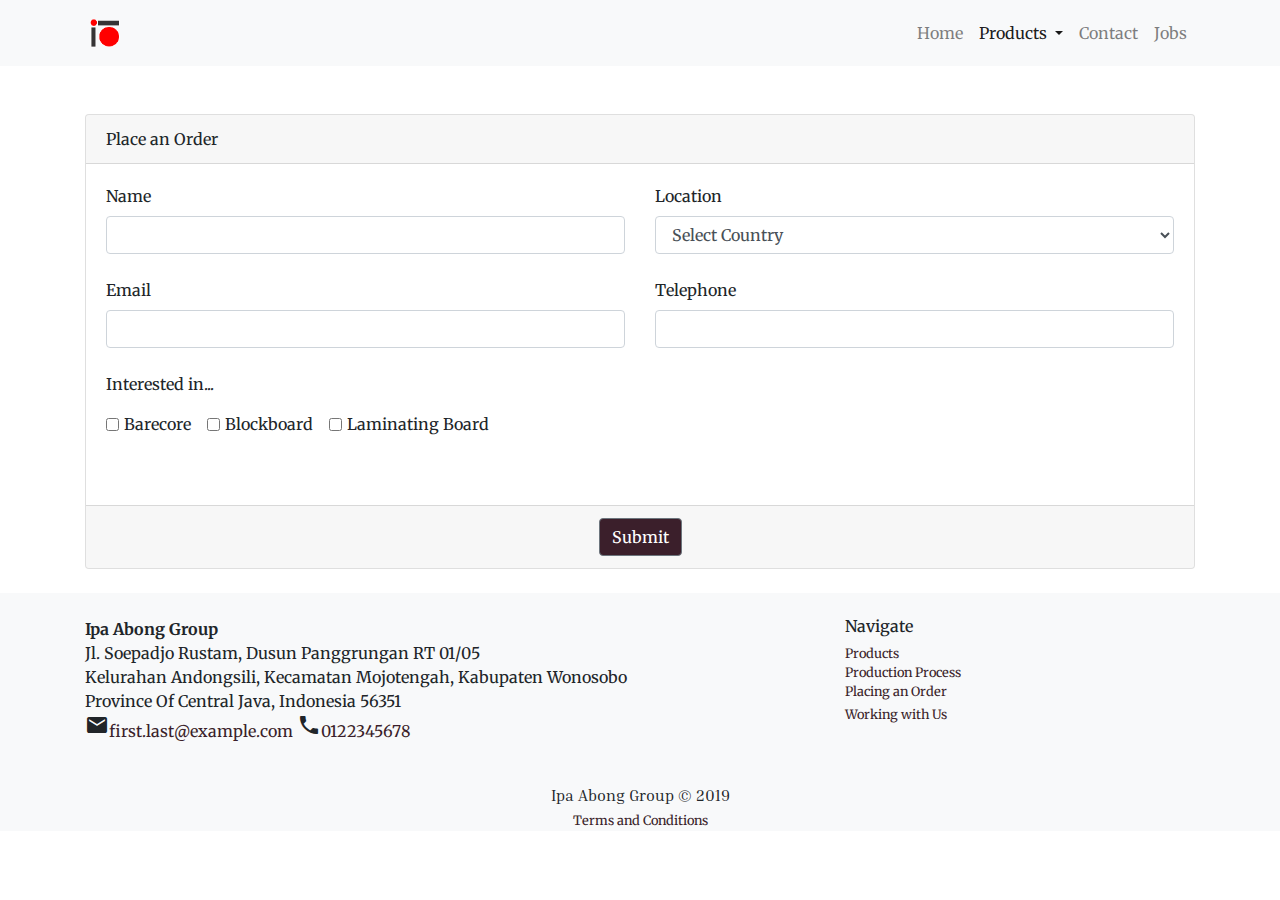
<file: order.html>
<!DOCTYPE html>
<html lang="en">
  <head>
    <title> Ipa Abong Group </title>
    <meta charset="utf-8">
    <meta http-equiv="X-UA-Compatible" content="IE=edge">
    <meta name="viewport" content="width=device-width, initial-scale=1">
    <link rel="stylesheet" href="https://stackpath.bootstrapcdn.com/bootstrap/4.4.1/css/bootstrap.min.css" integrity="sha384-Vkoo8x4CGsO3+Hhxv8T/Q5PaXtkKtu6ug5TOeNV6gBiFeWPGFN9MuhOf23Q9Ifjh" crossorigin="anonymous">
    <link href="./style.css" type="text/css" rel="stylesheet">
    <link href="https://fonts.googleapis.com/css?family=Inria+Serif|Merriweather&display=swap" rel="stylesheet">
    <link href="https://fonts.googleapis.com/icon?family=Material+Icons" rel="stylesheet">


  </head>
  <body>

    <nav class="navbar navbar-expand-lg navbar-light bg-light">
      <div class="container">
      <a class="navbar-brand" href="./index.html"><img src="./logo.png" height="40" weight="40">
        </a>
      <button class="navbar-toggler" type="button" data-toggle="collapse" data-target="#navbarSupportedContent" aria-controls="navbarSupportedContent" aria-expanded="false" aria-label="Toggle navigation">
        <span class="navbar-toggler-icon"></span>
      </button>
      <div class d-flex flex-row-reverse>
      <div class="collapse navbar-collapse" id="navbarSupportedContent">
        <ul class="navbar-nav mr-auto">
          <li class="nav-item">
            <a class="nav-link" href="./index.html">Home </a>
          </li>

          <li class="nav-item dropdown active">
            <a class="nav-link dropdown-toggle" href="#" id="navbarDropdown" role="button" data-toggle="dropdown" aria-haspopup="true" aria-expanded="false">
              Products<span class="sr-only">(current)</span>
            </a>
            <div class="dropdown-menu bg-light" aria-labelledby="navbarDropdown">
              <a class="dropdown-item text-muted" href="products.html"> Product List </a>
              <a class="dropdown-item text-muted" href="./order.html"> Placing an order </a>
              <div class="dropdown-divider"></div>
              <a class="dropdown-item text-muted" href="factory.html"> Production Process </a>
              </div>
          </li>
          <li class="nav-item">
            <a class="nav-link" href="./contact.html">Contact</a>
          </li>
          <li class="nav-item">
            <a class="nav-link" href="./jobs.html">Jobs</a>
          </li>
        </ul>

      </div></div>
    </div></nav>

<br><br>
<div class="container">
  <div class="card">
    <div class="card-header">
      Place an Order
    </div>
    <form action="./success.html" name="order" method="POST" data-netlify="true" data-netlify-recaptcha="true">
      <div class="card-body">
        <div class="row">
          <div class="col">
            <label for="customer-name"> Name </label>
            <input type="text" class="form-control" name="customer-name" id="customer-name"><br>
          </div>
          <div class="col">
            <label for="customer-country"> Location </label>
            <select class="form-control" name="customer-country" id="customer-country">
              <option>Select Country</option>
              <option value="Afganistan">Afghanistan</option>
             <option value="Albania">Albania</option>
             <option value="Algeria">Algeria</option>
             <option value="American Samoa">American Samoa</option>
             <option value="Andorra">Andorra</option>
             <option value="Angola">Angola</option>
             <option value="Anguilla">Anguilla</option>
             <option value="Antigua & Barbuda">Antigua & Barbuda</option>
             <option value="Argentina">Argentina</option>
             <option value="Armenia">Armenia</option>
             <option value="Aruba">Aruba</option>
             <option value="Australia">Australia</option>
             <option value="Austria">Austria</option>
             <option value="Azerbaijan">Azerbaijan</option>
             <option value="Bahamas">Bahamas</option>
             <option value="Bahrain">Bahrain</option>
             <option value="Bangladesh">Bangladesh</option>
             <option value="Barbados">Barbados</option>
             <option value="Belarus">Belarus</option>
             <option value="Belgium">Belgium</option>
             <option value="Belize">Belize</option>
             <option value="Benin">Benin</option>
             <option value="Bermuda">Bermuda</option>
             <option value="Bhutan">Bhutan</option>
             <option value="Bolivia">Bolivia</option>
             <option value="Bonaire">Bonaire</option>
             <option value="Bosnia & Herzegovina">Bosnia & Herzegovina</option>
             <option value="Botswana">Botswana</option>
             <option value="Brazil">Brazil</option>
             <option value="British Indian Ocean Ter">British Indian Ocean Ter</option>
             <option value="Brunei">Brunei</option>
             <option value="Bulgaria">Bulgaria</option>
             <option value="Burkina Faso">Burkina Faso</option>
             <option value="Burundi">Burundi</option>
             <option value="Cambodia">Cambodia</option>
             <option value="Cameroon">Cameroon</option>
             <option value="Canada">Canada</option>
             <option value="Canary Islands">Canary Islands</option>
             <option value="Cape Verde">Cape Verde</option>
             <option value="Cayman Islands">Cayman Islands</option>
             <option value="Central African Republic">Central African Republic</option>
             <option value="Chad">Chad</option>
             <option value="Channel Islands">Channel Islands</option>
             <option value="Chile">Chile</option>
             <option value="China">China</option>
             <option value="Christmas Island">Christmas Island</option>
             <option value="Cocos Island">Cocos Island</option>
             <option value="Colombia">Colombia</option>
             <option value="Comoros">Comoros</option>
             <option value="Congo">Congo</option>
             <option value="Cook Islands">Cook Islands</option>
             <option value="Costa Rica">Costa Rica</option>
             <option value="Cote DIvoire">Cote DIvoire</option>
             <option value="Croatia">Croatia</option>
             <option value="Cuba">Cuba</option>
             <option value="Curaco">Curacao</option>
             <option value="Cyprus">Cyprus</option>
             <option value="Czech Republic">Czech Republic</option>
             <option value="Denmark">Denmark</option>
             <option value="Djibouti">Djibouti</option>
             <option value="Dominica">Dominica</option>
             <option value="Dominican Republic">Dominican Republic</option>
             <option value="East Timor">East Timor</option>
             <option value="Ecuador">Ecuador</option>
             <option value="Egypt">Egypt</option>
             <option value="El Salvador">El Salvador</option>
             <option value="Equatorial Guinea">Equatorial Guinea</option>
             <option value="Eritrea">Eritrea</option>
             <option value="Estonia">Estonia</option>
             <option value="Ethiopia">Ethiopia</option>
             <option value="Falkland Islands">Falkland Islands</option>
             <option value="Faroe Islands">Faroe Islands</option>
             <option value="Fiji">Fiji</option>
             <option value="Finland">Finland</option>
             <option value="France">France</option>
             <option value="French Guiana">French Guiana</option>
             <option value="French Polynesia">French Polynesia</option>
             <option value="French Southern Ter">French Southern Ter</option>
             <option value="Gabon">Gabon</option>
             <option value="Gambia">Gambia</option>
             <option value="Georgia">Georgia</option>
             <option value="Germany">Germany</option>
             <option value="Ghana">Ghana</option>
             <option value="Gibraltar">Gibraltar</option>
             <option value="Great Britain">Great Britain</option>
             <option value="Greece">Greece</option>
             <option value="Greenland">Greenland</option>
             <option value="Grenada">Grenada</option>
             <option value="Guadeloupe">Guadeloupe</option>
             <option value="Guam">Guam</option>
             <option value="Guatemala">Guatemala</option>
             <option value="Guinea">Guinea</option>
             <option value="Guyana">Guyana</option>
             <option value="Haiti">Haiti</option>
             <option value="Hawaii">Hawaii</option>
             <option value="Honduras">Honduras</option>
             <option value="Hong Kong">Hong Kong</option>
             <option value="Hungary">Hungary</option>
             <option value="Iceland">Iceland</option>
             <option value="Indonesia">Indonesia</option>
             <option value="India">India</option>
             <option value="Iran">Iran</option>
             <option value="Iraq">Iraq</option>
             <option value="Ireland">Ireland</option>
             <option value="Isle of Man">Isle of Man</option>
             <option value="Israel">Israel</option>
             <option value="Italy">Italy</option>
             <option value="Jamaica">Jamaica</option>
             <option value="Japan">Japan</option>
             <option value="Jordan">Jordan</option>
             <option value="Kazakhstan">Kazakhstan</option>
             <option value="Kenya">Kenya</option>
             <option value="Kiribati">Kiribati</option>
             <option value="Korea North">Korea North</option>
             <option value="Korea Sout">Korea South</option>
             <option value="Kuwait">Kuwait</option>
             <option value="Kyrgyzstan">Kyrgyzstan</option>
             <option value="Laos">Laos</option>
             <option value="Latvia">Latvia</option>
             <option value="Lebanon">Lebanon</option>
             <option value="Lesotho">Lesotho</option>
             <option value="Liberia">Liberia</option>
             <option value="Libya">Libya</option>
             <option value="Liechtenstein">Liechtenstein</option>
             <option value="Lithuania">Lithuania</option>
             <option value="Luxembourg">Luxembourg</option>
             <option value="Macau">Macau</option>
             <option value="Macedonia">Macedonia</option>
             <option value="Madagascar">Madagascar</option>
             <option value="Malaysia">Malaysia</option>
             <option value="Malawi">Malawi</option>
             <option value="Maldives">Maldives</option>
             <option value="Mali">Mali</option>
             <option value="Malta">Malta</option>
             <option value="Marshall Islands">Marshall Islands</option>
             <option value="Martinique">Martinique</option>
             <option value="Mauritania">Mauritania</option>
             <option value="Mauritius">Mauritius</option>
             <option value="Mayotte">Mayotte</option>
             <option value="Mexico">Mexico</option>
             <option value="Midway Islands">Midway Islands</option>
             <option value="Moldova">Moldova</option>
             <option value="Monaco">Monaco</option>
             <option value="Mongolia">Mongolia</option>
             <option value="Montserrat">Montserrat</option>
             <option value="Morocco">Morocco</option>
             <option value="Mozambique">Mozambique</option>
             <option value="Myanmar">Myanmar</option>
             <option value="Nambia">Nambia</option>
             <option value="Nauru">Nauru</option>
             <option value="Nepal">Nepal</option>
             <option value="Netherland Antilles">Netherland Antilles</option>
             <option value="Netherlands">Netherlands (Holland, Europe)</option>
             <option value="Nevis">Nevis</option>
             <option value="New Caledonia">New Caledonia</option>
             <option value="New Zealand">New Zealand</option>
             <option value="Nicaragua">Nicaragua</option>
             <option value="Niger">Niger</option>
             <option value="Nigeria">Nigeria</option>
             <option value="Niue">Niue</option>
             <option value="Norfolk Island">Norfolk Island</option>
             <option value="Norway">Norway</option>
             <option value="Oman">Oman</option>
             <option value="Pakistan">Pakistan</option>
             <option value="Palau Island">Palau Island</option>
             <option value="Palestine">Palestine</option>
             <option value="Panama">Panama</option>
             <option value="Papua New Guinea">Papua New Guinea</option>
             <option value="Paraguay">Paraguay</option>
             <option value="Peru">Peru</option>
             <option value="Phillipines">Philippines</option>
             <option value="Pitcairn Island">Pitcairn Island</option>
             <option value="Poland">Poland</option>
             <option value="Portugal">Portugal</option>
             <option value="Puerto Rico">Puerto Rico</option>
             <option value="Qatar">Qatar</option>
             <option value="Republic of Montenegro">Republic of Montenegro</option>
             <option value="Republic of Serbia">Republic of Serbia</option>
             <option value="Reunion">Reunion</option>
             <option value="Romania">Romania</option>
             <option value="Russia">Russia</option>
             <option value="Rwanda">Rwanda</option>
             <option value="St Barthelemy">St Barthelemy</option>
             <option value="St Eustatius">St Eustatius</option>
             <option value="St Helena">St Helena</option>
             <option value="St Kitts-Nevis">St Kitts-Nevis</option>
             <option value="St Lucia">St Lucia</option>
             <option value="St Maarten">St Maarten</option>
             <option value="St Pierre & Miquelon">St Pierre & Miquelon</option>
             <option value="St Vincent & Grenadines">St Vincent & Grenadines</option>
             <option value="Saipan">Saipan</option>
             <option value="Samoa">Samoa</option>
             <option value="Samoa American">Samoa American</option>
             <option value="San Marino">San Marino</option>
             <option value="Sao Tome & Principe">Sao Tome & Principe</option>
             <option value="Saudi Arabia">Saudi Arabia</option>
             <option value="Senegal">Senegal</option>
             <option value="Seychelles">Seychelles</option>
             <option value="Sierra Leone">Sierra Leone</option>
             <option value="Singapore">Singapore</option>
             <option value="Slovakia">Slovakia</option>
             <option value="Slovenia">Slovenia</option>
             <option value="Solomon Islands">Solomon Islands</option>
             <option value="Somalia">Somalia</option>
             <option value="South Africa">South Africa</option>
             <option value="Spain">Spain</option>
             <option value="Sri Lanka">Sri Lanka</option>
             <option value="Sudan">Sudan</option>
             <option value="Suriname">Suriname</option>
             <option value="Swaziland">Swaziland</option>
             <option value="Sweden">Sweden</option>
             <option value="Switzerland">Switzerland</option>
             <option value="Syria">Syria</option>
             <option value="Tahiti">Tahiti</option>
             <option value="Taiwan">Taiwan</option>
             <option value="Tajikistan">Tajikistan</option>
             <option value="Tanzania">Tanzania</option>
             <option value="Thailand">Thailand</option>
             <option value="Togo">Togo</option>
             <option value="Tokelau">Tokelau</option>
             <option value="Tonga">Tonga</option>
             <option value="Trinidad & Tobago">Trinidad & Tobago</option>
             <option value="Tunisia">Tunisia</option>
             <option value="Turkey">Turkey</option>
             <option value="Turkmenistan">Turkmenistan</option>
             <option value="Turks & Caicos Is">Turks & Caicos Is</option>
             <option value="Tuvalu">Tuvalu</option>
             <option value="Uganda">Uganda</option>
             <option value="United Kingdom">United Kingdom</option>
             <option value="Ukraine">Ukraine</option>
             <option value="United Arab Erimates">United Arab Emirates</option>
             <option value="United States of America">United States of America</option>
             <option value="Uraguay">Uruguay</option>
             <option value="Uzbekistan">Uzbekistan</option>
             <option value="Vanuatu">Vanuatu</option>
             <option value="Vatican City State">Vatican City State</option>
             <option value="Venezuela">Venezuela</option>
             <option value="Vietnam">Vietnam</option>
             <option value="Virgin Islands (Brit)">Virgin Islands (Brit)</option>
             <option value="Virgin Islands (USA)">Virgin Islands (USA)</option>
             <option value="Wake Island">Wake Island</option>
             <option value="Wallis & Futana Is">Wallis & Futana Is</option>
             <option value="Yemen">Yemen</option>
             <option value="Zaire">Zaire</option>
             <option value="Zambia">Zambia</option>
             <option value="Zimbabwe">Zimbabwe</option>
            </select>
          </div>
        </div>
        <div class="row">
          <div class="col">
            <label for="customer-email"> Email </label>
            <input type="email" class="form-control" name="customer-email" id="customer-email">
          </div>
          <div class="col">
            <label for="customer-number"> Telephone </label>
            <input type="number" class="form-control" name="customer-telephone" id="customer-telephone">
          </div>
        </div>
        <br> <p> Interested in... </p>
        <div class="form-check form-check-inline">
          <input class="form-check-input" type="checkbox" value="true" name="products1" id="barecore">
          <label class="form-check-label" for="barecore"> Barecore </label>
        </div>
        <div class="form-check form-check-inline">
          <input class="form-check-input" type="checkbox" value="true" name="products2" id="blockboard">
          <label class="form-check-label" for="blockboard"> Blockboard</label>
        </div>
        <div class="form-check form-check-inline">
          <input class="form-check-input" type="checkbox" value="true" name="products3" id="laminatingboard">
          <label class="form-check-label" for="laminatingboard"> Laminating Board </label>
        </div>
        <br><div data-netlify-recaptcha="true"></div>
        <br><br>

      </div>
        <div class="card-footer text-center">
        <button type="submit" class="btn btn-secondary"> Submit </button>
        </div>
      </form>
    </div>
  </div>
</div>


<br>
<footer class="bg-light"><br>
  <div class="container">
    <div class="row">
    <div class="col-md-8">
  <address>
    <strong> Ipa Abong Group </strong><br>
    Jl. Soepadjo Rustam, Dusun Panggrungan RT 01/05<br>
Kelurahan Andongsili, Kecamatan Mojotengah, Kabupaten Wonosobo<br>
Province Of Central Java, Indonesia 56351<br>
    <i class="material-icons">email</i><a href="mailto:#">first.last@example.com</a>
    <i class="material-icons">phone</i><a href="tel:#">0122345678</a>
  </address>
</div>

  <div class="col-md-4">
    <h6> Navigate </h6> <small>
      <ul class="list-unstyled">
          <li>
            <a href="./products.html">Products</a>
          </li>
          <li>
            <a href="./factory.html">Production Process</a>
          </li>
          <li>
            <a href="./order.html">Placing an Order</a>
          </li>
          <li>
            <a href="./jobs.html">Working with Us</a></small>
          </li>
        </ul>
    </div>
  </div><br>
  <div class="text-center"> Ipa Abong Group © 2019
  </div>
  <div class="container-xl text-center">
        <a href="./fineprint.html"><small> Terms and Conditions </small></a>
  </div>
</footer>

      <script src="https://code.jquery.com/jquery-3.4.1.slim.min.js" integrity="sha384-J6qa4849blE2+poT4WnyKhv5vZF5SrPo0iEjwBvKU7imGFAV0wwj1yYfoRSJoZ+n" crossorigin="anonymous"></script>
      <script src="https://cdn.jsdelivr.net/npm/popper.js@1.16.0/dist/umd/popper.min.js" integrity="sha384-Q6E9RHvbIyZFJoft+2mJbHaEWldlvI9IOYy5n3zV9zzTtmI3UksdQRVvoxMfooAo" crossorigin="anonymous"></script>
      <script src="https://stackpath.bootstrapcdn.com/bootstrap/4.4.1/js/bootstrap.min.js" integrity="sha384-wfSDF2E50Y2D1uUdj0O3uMBJnjuUD4Ih7YwaYd1iqfktj0Uod8GCExl3Og8ifwB6" crossorigin="anonymous"></script>
  </body>
</html>
</file>
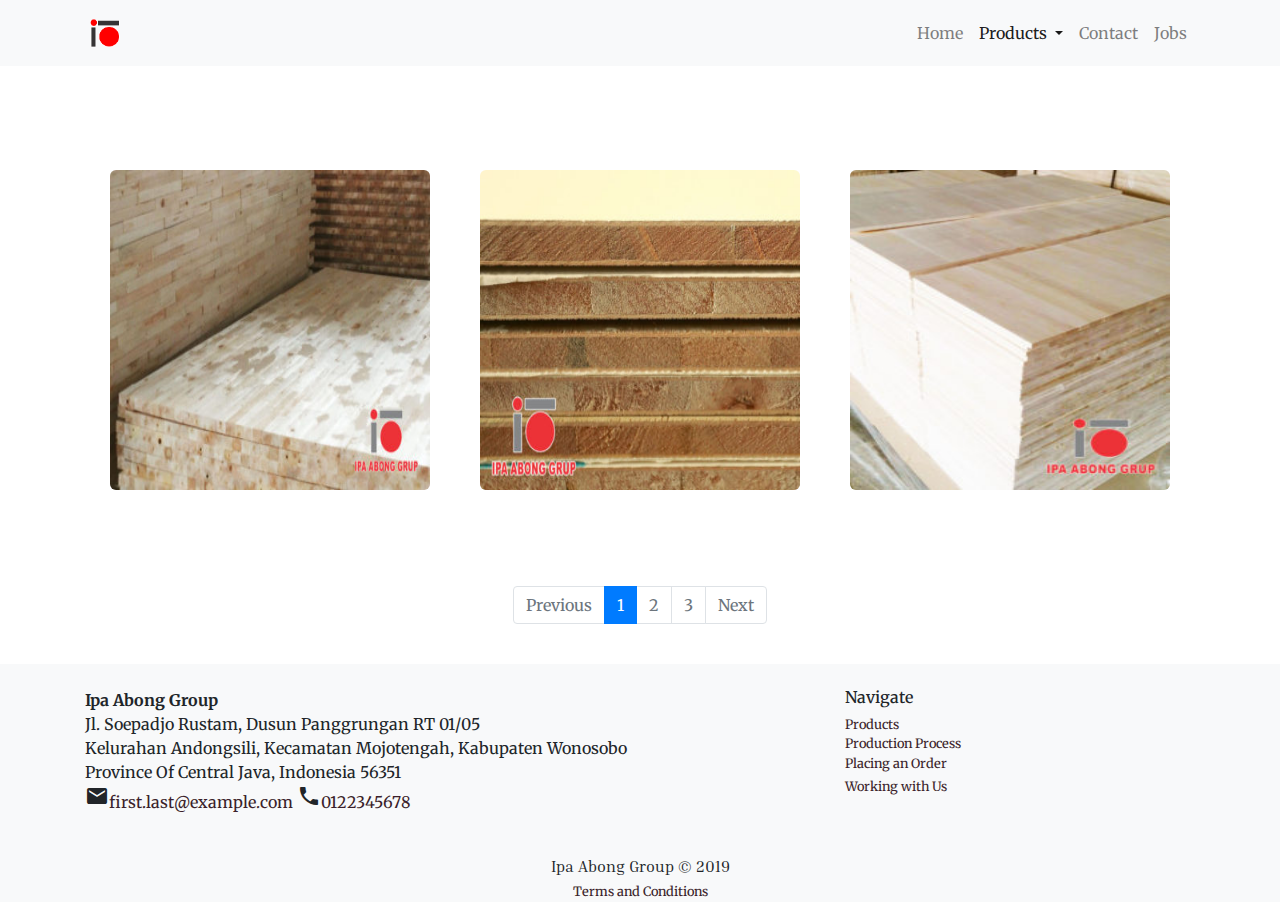
<file: products.html>
<!DOCTYPE html>
<html lang="en">
  <head>
    <title> Ipa Abong Group </title>
    <meta charset="utf-8">
    <meta http-equiv="X-UA-Compatible" content="IE=edge">
    <meta name="viewport" content="width=device-width, initial-scale=1">
    <link rel="stylesheet" href="https://stackpath.bootstrapcdn.com/bootstrap/4.4.1/css/bootstrap.min.css" integrity="sha384-Vkoo8x4CGsO3+Hhxv8T/Q5PaXtkKtu6ug5TOeNV6gBiFeWPGFN9MuhOf23Q9Ifjh" crossorigin="anonymous">
    <link href="./style.css" type="text/css" rel="stylesheet">
    <link href="https://fonts.googleapis.com/css?family=Inria+Serif|Merriweather&display=swap" rel="stylesheet">
    <link href="https://fonts.googleapis.com/icon?family=Material+Icons" rel="stylesheet">


  </head>
  <body>
    <script>
    $(function () {
    $('[data-toggle="tooltip"]').tooltip()
    })
</script>
    <nav class="navbar navbar-expand-lg navbar-light bg-light">
      <div class="container">
      <a class="navbar-brand" href="./index.html"><img src="./logo.png" height="40" weight="40">
        </a>
      <button class="navbar-toggler" type="button" data-toggle="collapse" data-target="#navbarSupportedContent" aria-controls="navbarSupportedContent" aria-expanded="false" aria-label="Toggle navigation">
        <span class="navbar-toggler-icon"></span>
      </button>
      <div class d-flex flex-row-reverse>
      <div class="collapse navbar-collapse" id="navbarSupportedContent">
        <ul class="navbar-nav mr-auto">
          <li class="nav-item">
            <a class="nav-link" href="./index.html">Home </a>
          </li>

          <li class="nav-item dropdown">
            <a class="nav-link dropdown-toggle active" href="#" id="navbarDropdown" role="button" data-toggle="dropdown" aria-haspopup="true" aria-expanded="false">
              Products <span class="sr-only">(current)</span>
            </a>
            <div class="dropdown-menu bg-light" aria-labelledby="navbarDropdown">
              <a class="dropdown-item text-muted" href="products.html"> Product List </a>
              <a class="dropdown-item text-muted" href="./order.html"> Placing an order </a>
              <div class="dropdown-divider"></div>
              <a class="dropdown-item text-muted" href="factory.html"> Production Process </a>
            </div>
          </li>
          <li class="nav-item">
            <a class="nav-link" href="./contact.html">Contact</a>
          </li>
          <li class="nav-item">
            <a class="nav-link" href="./jobs.html">Jobs</a>
          </li>
        </ul>

      </div></div>
    </div></nav>
<br>

<div class="container">
    <h1 align="center"> Our Products </h1>
    <br>
</div>

<div class="container">
  <div class="flex-container">
    <a data-toggle="modal" data-target="#barecore-info">
      <img src="./barecore1.jpg" class="imgblock" data-toggle="tooltip" data-placement="bottom" title="Barecore">
    </a>
    <a data-toggle="modal" data-target="#blockboard-info">
      <img src="./blockboard1.jpg" class="imgblock" data-toggle="tooltip" data-placement="bottom" title="Blockboard">
    </a>
    <a data-toggle="modal" data-target="#laminatingboard-info">
      <img src="./laminatingboard1.jpg" class="imgblock" data-toggle="tooltip" data-placement="bottom" title="Laminating Board">
      </a>
</div>
</div>

<!-- Button trigger modal -->

<!-- Modal -->
<div class="modal fade" id="barecore-info" tabindex="-1" role="dialog" aria-hidden="true">
  <div class="modal-dialog modal-dialog-centered" role="document">
    <div class="modal-content">
      <div class="modal-header">
        <h5 class="modal-title" id="barecore-info">Barecore</h5>
        <button type="button" class="close" data-dismiss="modal" aria-label="Close">
          <span aria-hidden="true">&times;</span>
        </button>
      </div>
      <div class="modal-body">
        <div class="container">
          <div id="barecore-carousel" class="carousel slide" data-ride="carousel">
            <ol class="carousel-indicators">
              <li data-target="#barecore-carousel" data-slide-to="0" class="active"></li>
              <li data-target="#barecore-carousel" data-slide-to="1"></li>
            </ol>
            <div class="carousel-inner">
              <div class="carousel-item active">
                <img class="d-block w-100" src="barecore1.jpg" alt="First slide">
              </div>
              <div class="carousel-item">
                <img class="d-block w-100" src="barecore2.jpg" alt="Second slide">
              </div>
            </div>
            <a class="carousel-control-prev" href="#barecore-carousel" role="button" data-slide="prev">
              <span class="carousel-control-prev-icon" aria-hidden="true"></span>
              <span class="sr-only">Previous</span>
            </a>
            <a class="carousel-control-next" href="#barecore-carousel" role="button" data-slide="next">
              <span class="carousel-control-next-icon" aria-hidden="true"></span>
              <span class="sr-only">Next</span>
            </a>
          </div>
        </div>
        <br>
        <p> <strong> Specifications </strong>
        <br> The barecore is Lorem ipsum dolor sit amet, consectetur adipisicing elit, sed do eiusmod tempor incididunt ut labore et dolore magna aliqua. Ut enim ad minim veniam, quis nostrud exercitation ullamco laboris nisi ut aliquip ex ea commodo consequat. Duis aute irure dolor in reprehenderit in voluptate velit esse cillum dolore eu fugiat nulla pariatur. Excepteur sint occaecat cupidatat non proident, sunt in culpa qui officia deserunt mollit anim id est laborum.</p>
      </div>
      <div class="modal-footer">
        <button type="button" class="btn btn-secondary"><a class="plain" href="./order.html">Place an Order</a></button>
        <button type="button" class="btn btn-secondary" data-dismiss="modal">Close</button>
      </div>
    </div>
  </div>
</div>

<div class="modal fade" id="blockboard-info" tabindex="-1" role="dialog" aria-hidden="true">
  <div class="modal-dialog modal-dialog-centered" role="document">
    <div class="modal-content">
      <div class="modal-header">
        <h5 class="modal-title" id="blockboard-info">Blockboard</h5>
        <button type="button" class="close" data-dismiss="modal" aria-label="Close">
          <span aria-hidden="true">&times;</span>
        </button>
      </div>
      <div class="modal-body">
        <div class="container">
          <div id="blockboard-carousel" class="carousel slide" data-ride="carousel">
            <ol class="carousel-indicators">
              <li data-target="#blockboard-carousel" data-slide-to="0" class="active"></li>
              <li data-target="#blockboard-carousel" data-slide-to="1"></li>
            </ol>
            <div class="carousel-inner">
              <div class="carousel-item active">
                <img class="d-block w-100" src="blockboard1.jpg" alt="First slide">
              </div>
              <div class="carousel-item">
                <img class="d-block w-100" src="blockboard2.jpg" alt="Second slide">
              </div>
            </div>
            <a class="carousel-control-prev" href="#blockboard-carousel" role="button" data-slide="prev">
              <span class="carousel-control-prev-icon" aria-hidden="true"></span>
              <span class="sr-only">Previous</span>
            </a>
            <a class="carousel-control-next" href="#blockboard-carousel" role="button" data-slide="next">
              <span class="carousel-control-next-icon" aria-hidden="true"></span>
              <span class="sr-only">Next</span>
            </a>
          </div>
        </div>
        <br>
        <p> <strong> Specifications </strong>
        <br> The barecore is Lorem ipsum dolor sit amet, consectetur adipisicing elit, sed do eiusmod tempor incididunt ut labore et dolore magna aliqua. Ut enim ad minim veniam, quis nostrud exercitation ullamco laboris nisi ut aliquip ex ea commodo consequat. Duis aute irure dolor in reprehenderit in voluptate velit esse cillum dolore eu fugiat nulla pariatur. Excepteur sint occaecat cupidatat non proident, sunt in culpa qui officia deserunt mollit anim id est laborum.</p>
      </div>
      <div class="modal-footer">
        <button type="button" class="btn btn-secondary"><a class="plain" href="./order.html">Place an Order</a></button>
        <button type="button" class="btn btn-secondary" data-dismiss="modal">Close</button>
      </div>
    </div>
  </div>
</div>

<div class="modal fade" id="laminatingboard-info" tabindex="-1" role="dialog" aria-hidden="true">
  <div class="modal-dialog modal-dialog-centered" role="document">
    <div class="modal-content">
      <div class="modal-header">
        <h5 class="modal-title" id="laminatingboard-info">Laminating Board</h5>
        <button type="button" class="close" data-dismiss="modal" aria-label="Close">
          <span aria-hidden="true">&times;</span>
        </button>
      </div>
      <div class="modal-body">
        <div class="container">
          <div id="laminatingboard-carousel" class="carousel slide" data-ride="carousel">
            <ol class="carousel-indicators">
              <li data-target="#laminatingboard-carousel" data-slide-to="0" class="active"></li>
              <li data-target="#laminatingboard-carousel" data-slide-to="1"></li>
            </ol>
            <div class="carousel-inner">
              <div class="carousel-item active">
                <img class="d-block w-100" src="laminatingboard1.jpg" alt="First slide">
              </div>
              <div class="carousel-item">
                <img class="d-block w-100" src="laminatingboard2.jpg" alt="Second slide">
              </div>
            </div>
            <a class="carousel-control-prev" href="#laminatingboard-carousel" role="button" data-slide="prev">
              <span class="carousel-control-prev-icon" aria-hidden="true"></span>
              <span class="sr-only">Previous</span>
            </a>
            <a class="carousel-control-next" href="#laminatingboard-carousel" role="button" data-slide="next">
              <span class="carousel-control-next-icon" aria-hidden="true"></span>
              <span class="sr-only">Next</span>
            </a>
          </div>
        </div>
        <br>
        <p> <strong> Specifications </strong>
        <br> The barecore is Lorem ipsum dolor sit amet, consectetur adipisicing elit, sed do eiusmod tempor incididunt ut labore et dolore magna aliqua. Ut enim ad minim veniam, quis nostrud exercitation ullamco laboris nisi ut aliquip ex ea commodo consequat. Duis aute irure dolor in reprehenderit in voluptate velit esse cillum dolore eu fugiat nulla pariatur. Excepteur sint occaecat cupidatat non proident, sunt in culpa qui officia deserunt mollit anim id est laborum.</p>
      </div>
      <div class="modal-footer">
        <button type="button" class="btn btn-secondary"><a class="plain" href="./order.html">Place an Order</a></button>
        <button type="button" class="btn btn-secondary" data-dismiss="modal">Close</button>
      </div>
    </div>
  </div>
</div>



<br><br><nav>
  <ul class="pagination justify-content-center">
    <li class="page-item disabled">
      <a class="page-link" href="#" tabindex="-1">Previous</a>
    </li>
    <li class="page-item active"><span class="page-link">1<span class="sr-only">(current)</span></span></li>
    <li class="page-item disabled"><a class="page-link" href="#">2</a></li>
    <li class="page-item disabled"><a class="page-link" href="#">3</a></li>
    <li class="page-item disabled">
      <a class="page-link" data-toggle="popover" data-placement="bottom" title="No more results." href="#">Next</a>
    </li>
  </ul>
</nav>


    <br>
    <footer class="bg-light"><br>
      <div class="container">
        <div class="row">
        <div class="col-md-8">
      <address>
        <strong> Ipa Abong Group </strong><br>
        Jl. Soepadjo Rustam, Dusun Panggrungan RT 01/05<br>
    Kelurahan Andongsili, Kecamatan Mojotengah, Kabupaten Wonosobo<br>
    Province Of Central Java, Indonesia 56351<br>
        <i class="material-icons">email</i><a href="mailto:#">first.last@example.com</a>
        <i class="material-icons">phone</i><a href="tel:#">0122345678</a>
      </address>
    </div>

      <div class="col-md-4">
        <h6> Navigate </h6> <small>
          <ul class="list-unstyled">
              <li>
                <a href="./products.html">Products</a>
              </li>
              <li>
                <a href="./factory.html">Production Process</a>
              </li>
              <li>
                <a href="./order.html">Placing an Order</a>
              </li>
              <li>
                <a href="./jobs.html">Working with Us</a></small>
              </li>
            </ul>
        </div>
      </div><br>
      <div class="text-center"> Ipa Abong Group © 2019
      </div>
      <div class="container-xl text-center">
            <a href="./fineprint.html"> <small>Terms and Conditions </small></a>
      </div>
    </footer>

          <script src="https://code.jquery.com/jquery-3.4.1.slim.min.js" integrity="sha384-J6qa4849blE2+poT4WnyKhv5vZF5SrPo0iEjwBvKU7imGFAV0wwj1yYfoRSJoZ+n" crossorigin="anonymous"></script>
          <script src="https://cdn.jsdelivr.net/npm/popper.js@1.16.0/dist/umd/popper.min.js" integrity="sha384-Q6E9RHvbIyZFJoft+2mJbHaEWldlvI9IOYy5n3zV9zzTtmI3UksdQRVvoxMfooAo" crossorigin="anonymous"></script>
          <script src="https://stackpath.bootstrapcdn.com/bootstrap/4.4.1/js/bootstrap.min.js" integrity="sha384-wfSDF2E50Y2D1uUdj0O3uMBJnjuUD4Ih7YwaYd1iqfktj0Uod8GCExl3Og8ifwB6" crossorigin="anonymous"></script>
      </body>
    </html>
</file>
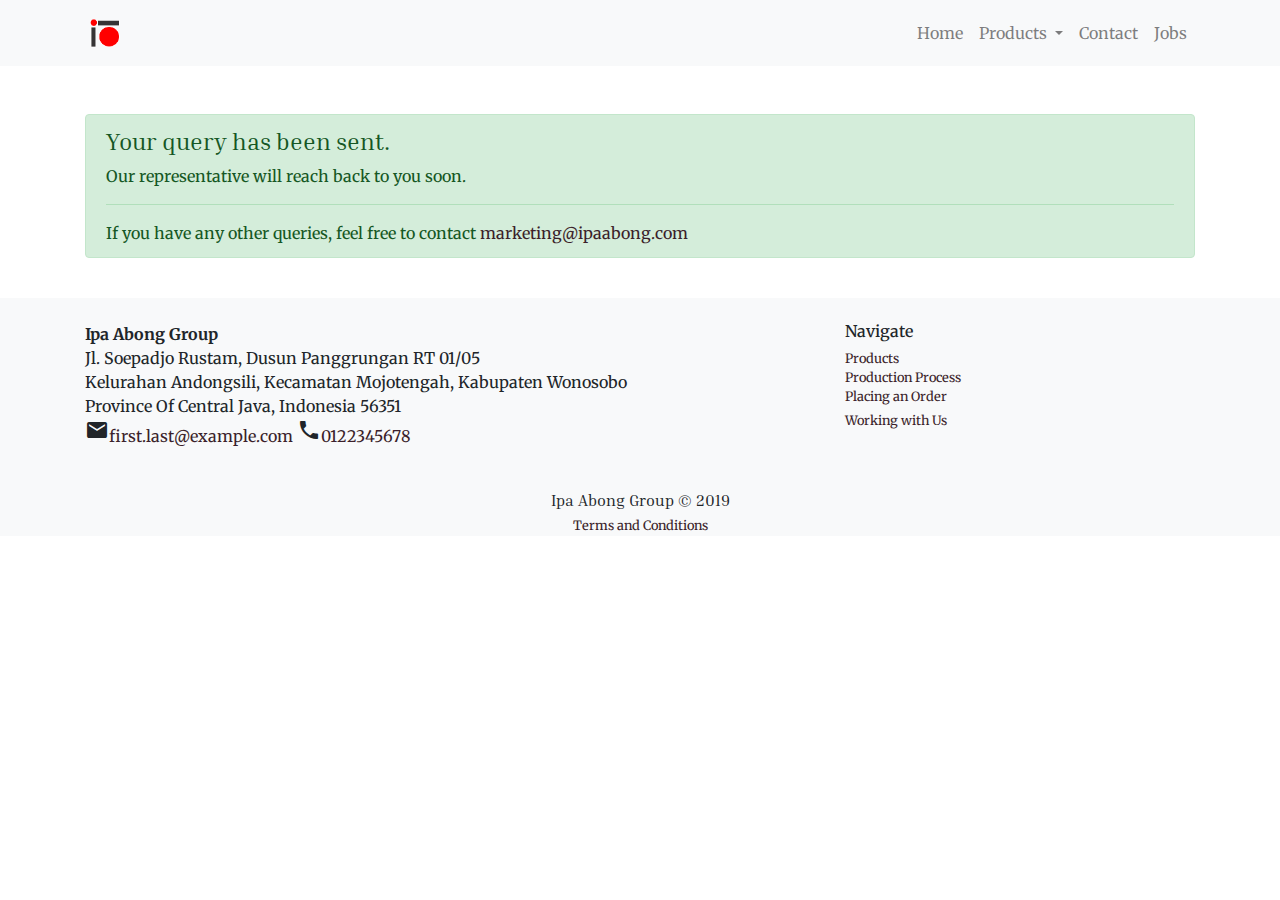
<file: success.html>
<!DOCTYPE html>
<html lang="en">
  <head>
    <title> Ipa Abong Group </title>
    <meta charset="utf-8">
    <meta http-equiv="X-UA-Compatible" content="IE=edge">
    <meta name="viewport" content="width=device-width, initial-scale=1">
    <link rel="stylesheet" href="https://stackpath.bootstrapcdn.com/bootstrap/4.4.1/css/bootstrap.min.css" integrity="sha384-Vkoo8x4CGsO3+Hhxv8T/Q5PaXtkKtu6ug5TOeNV6gBiFeWPGFN9MuhOf23Q9Ifjh" crossorigin="anonymous">
    <link href="./style.css" type="text/css" rel="stylesheet">
    <link href="https://fonts.googleapis.com/css?family=Inria+Serif|Merriweather&display=swap" rel="stylesheet">
    <link href="https://fonts.googleapis.com/icon?family=Material+Icons" rel="stylesheet">


  </head>
  <body>

    <nav class="navbar navbar-expand-lg navbar-light bg-light">
      <div class="container">
      <a class="navbar-brand" href="./index.html"><img src="./logo.png" height="40" weight="40">
        </a>
      <button class="navbar-toggler" type="button" data-toggle="collapse" data-target="#navbarSupportedContent" aria-controls="navbarSupportedContent" aria-expanded="false" aria-label="Toggle navigation">
        <span class="navbar-toggler-icon"></span>
      </button>
      <div class d-flex flex-row-reverse>
      <div class="collapse navbar-collapse" id="navbarSupportedContent">
        <ul class="navbar-nav mr-auto">
          <li class="nav-item">
            <a class="nav-link" href="./index.html">Home </a>
          </li>

          <li class="nav-item dropdown">
            <a class="nav-link dropdown-toggle" href="#" id="navbarDropdown" role="button" data-toggle="dropdown" aria-haspopup="true" aria-expanded="false">
              Products
            </a>
            <div class="dropdown-menu bg-light" aria-labelledby="navbarDropdown">
              <a class="dropdown-item text-muted" href="products.html"> Product List </a>
              <a class="dropdown-item text-muted" href="./order.html"> Placing an order </a>
              <div class="dropdown-divider"></div>
              <a class="dropdown-item text-muted" href="factory.html"> Production Process </a></div>
          </li>
          <li class="nav-item">
            <a class="nav-link" href="./contact.html">Contact</a>
          </li>
          <li class="nav-item">
            <a class="nav-link" href="./jobs.html">Jobs</a>
          </li>
        </ul>

      </div></div>
    </div></nav>

<br><br>
<div class="container">
<div class="alert alert-success" role="alert">
  <h4 class="alert-heading">Your query has been sent.</h4>
  <p>Our representative will reach back to you soon.</p>
  <hr>
  <p class="mb-0">If you have any other queries, feel free to contact <a href="mailto:marketing@ipaabong.com?subject=feedback">marketing@ipaabong.com</a></p>
</div>
</div>

<br>
<footer class="bg-light"><br>
  <div class="container">
    <div class="row">
    <div class="col-md-8">
  <address>
    <strong> Ipa Abong Group </strong><br>
    Jl. Soepadjo Rustam, Dusun Panggrungan RT 01/05<br>
Kelurahan Andongsili, Kecamatan Mojotengah, Kabupaten Wonosobo<br>
Province Of Central Java, Indonesia 56351<br>
    <i class="material-icons">email</i><a href="mailto:#">first.last@example.com</a>
    <i class="material-icons">phone</i><a href="tel:#">0122345678</a>
  </address>
</div>

  <div class="col-md-4">
    <h6> Navigate </h6> <small>
      <ul class="list-unstyled">
          <li>
            <a href="./products.html">Products</a>
          </li>
          <li>
            <a href="./factory.html">Production Process</a>
          </li>
          <li>
            <a href="./order.html">Placing an Order</a>
          </li>
          <li>
            <a href="./jobs.html">Working with Us</a></small>
          </li>
        </ul>
    </div>
  </div><br>
  <div class="text-center"> Ipa Abong Group © 2019
  </div>
  <div class="container-xl text-center">
        <a href="./fineprint.html"><small> Terms and Conditions </small></a>
  </div>
</footer>

      <script src="https://code.jquery.com/jquery-3.4.1.slim.min.js" integrity="sha384-J6qa4849blE2+poT4WnyKhv5vZF5SrPo0iEjwBvKU7imGFAV0wwj1yYfoRSJoZ+n" crossorigin="anonymous"></script>
      <script src="https://cdn.jsdelivr.net/npm/popper.js@1.16.0/dist/umd/popper.min.js" integrity="sha384-Q6E9RHvbIyZFJoft+2mJbHaEWldlvI9IOYy5n3zV9zzTtmI3UksdQRVvoxMfooAo" crossorigin="anonymous"></script>
      <script src="https://stackpath.bootstrapcdn.com/bootstrap/4.4.1/js/bootstrap.min.js" integrity="sha384-wfSDF2E50Y2D1uUdj0O3uMBJnjuUD4Ih7YwaYd1iqfktj0Uod8GCExl3Og8ifwB6" crossorigin="anonymous"></script>
  </body>
</html>
</file>
<file: style.css>
/**
Color palettes
background dark blue #383961 rgb(56,57,97)

navbar etc. light blue #5F758E rgb(95,117,142)


light accents #DBDFAC rgb(219,223,172)

red #DB162F rgb(219,22,47)

dark accents #3B1F2B rgb(59,31,43)

**/

/* All animations collected here*/



/*All pages section*/

p, ol, ul, span, a, td, tr, address, h6, .card{
  font-family: "Merriweather", serif;
}

h1, h2, h3, h4, h5, footer{
  font-family: "Inria Serif", serif;
}

h1{
  color: White;
}

h2{
  color: rgb(219,223,172);
}

img{
  border-radius: 6px;
}

img.banner{
  border-radius: 0px !important;
}

.flex-container{
  display: flex;
  flex-wrap: wrap;
  justify-content: space-around;
}

a.plain, a.plain:hover, a.plain:active{
  text-decoration: none;
  color: white;
}

a{
  color: #3B1F2B;
}

a:hover, a:active{
  color: #DB162F;
}

.list-group-item-action.active {
  background-color: #3B1F2B;
}

/*Navbar section*/

.navbar{
  background-color: rgb(95,117,142);
}

.navbar a{
  font-family: "Merriweather", serif;
}

.dropdown-menu{
  background-color: rgb(95,117,142);
}

.dropdown-item{
  color: White;
}

/*all buttons*/

.btn-primary{
  background-color: rgba(219,223,172, 0.5);
  color: rgb(59,31,43);
  padding: 1rem;
  border: solid rgb(219,223,172);
  border-radius: 6px;
}

.btn-primary:hover, .btn-primary:active{
  background-color: rgb(219,223,172);
  color: black;
  padding: 1rem;
  border: solid rgb(219,223,172);
  border-radius: 6px;
}

.btn-secondary{
  background-color: rgb(59,31,43);
}

.btn-secondary:hover, .btn-secondary:active{
  background-color: rgb(219,22,47);
}
}
/*index.html only*/

.icon-logo {
    background-image: url("./logo.png");
    background-position: center center;
    background-size: 16px;
}


.imgblock{
  width: 20em;
  height: 20em;
  margin-bottom: 3em;}

.imgblock:hover{
  box-shadow: 0 0 2px 1px rgb(56,57,97);
}

.container .jumbotron {
    border-radius: 6px !important;
}


.container .carousel {
  border-radius: 6px !important;
}


#homepage{
  background-image: url("./logs.jpg");
  background-size: cover;
}

#products{
  background-image: url(./products.jpg);
  background-size: cover;
  background-position: center;
}


#production{
  background-image: url(./production.jpg);
  background-size: cover;
  background-position: center;
}

#headlineJob{
  background-image: url(./job.jpg);
  background-size: cover;
  background-position: center;
}


/*Jobs Page*/

#get-margin-4{
  margin-top: 4rem;
}


/*for forms*/

#form{
  display: flex;
  justify-content: space-around;
}


/*products page*/

#scrollspy-factory{
  position: relative;
  height: 100px;
  overflow-y: scroll;
}


/*for footer*/

.material-icons{
  size:
}

footer.bg-dark{
  color: rgb(219,223,172);
  background-color: #383961 !important;
}

a.light{
  color: rgb(219,223,172);
}
</file>
